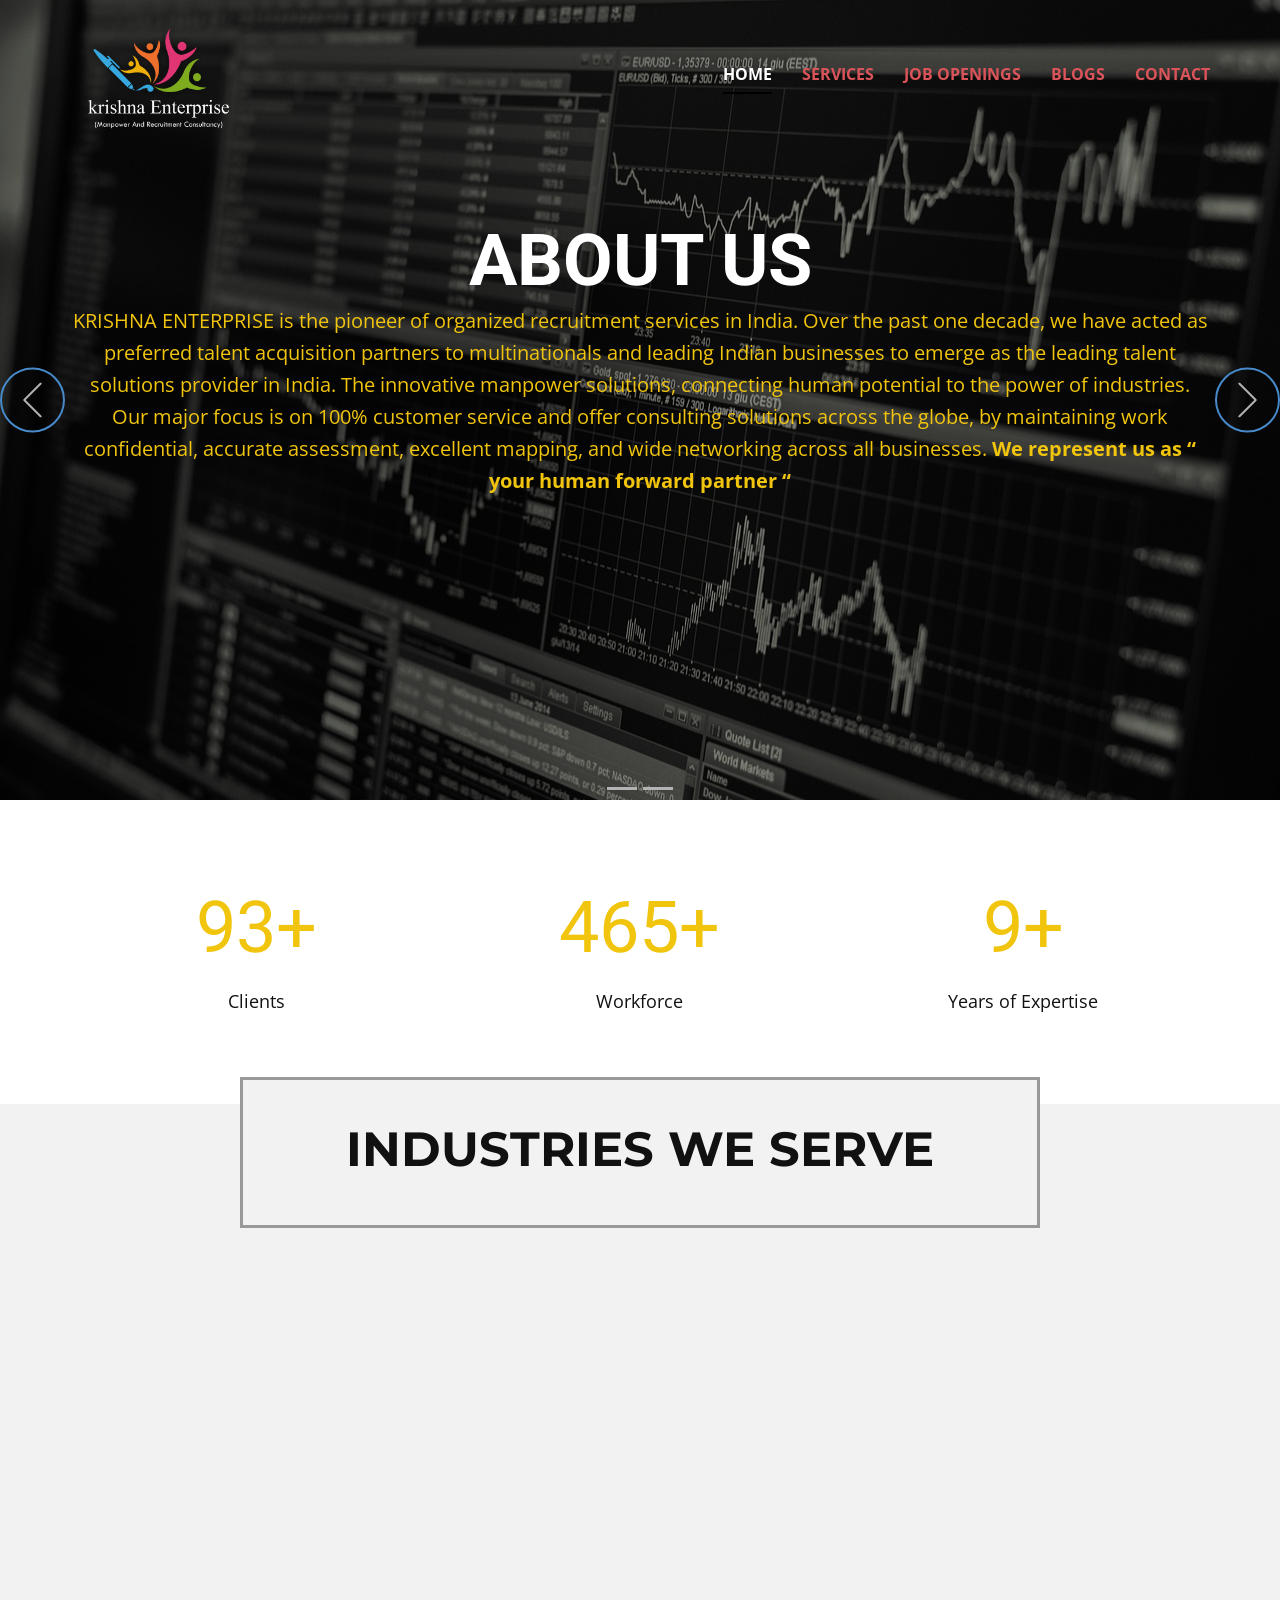
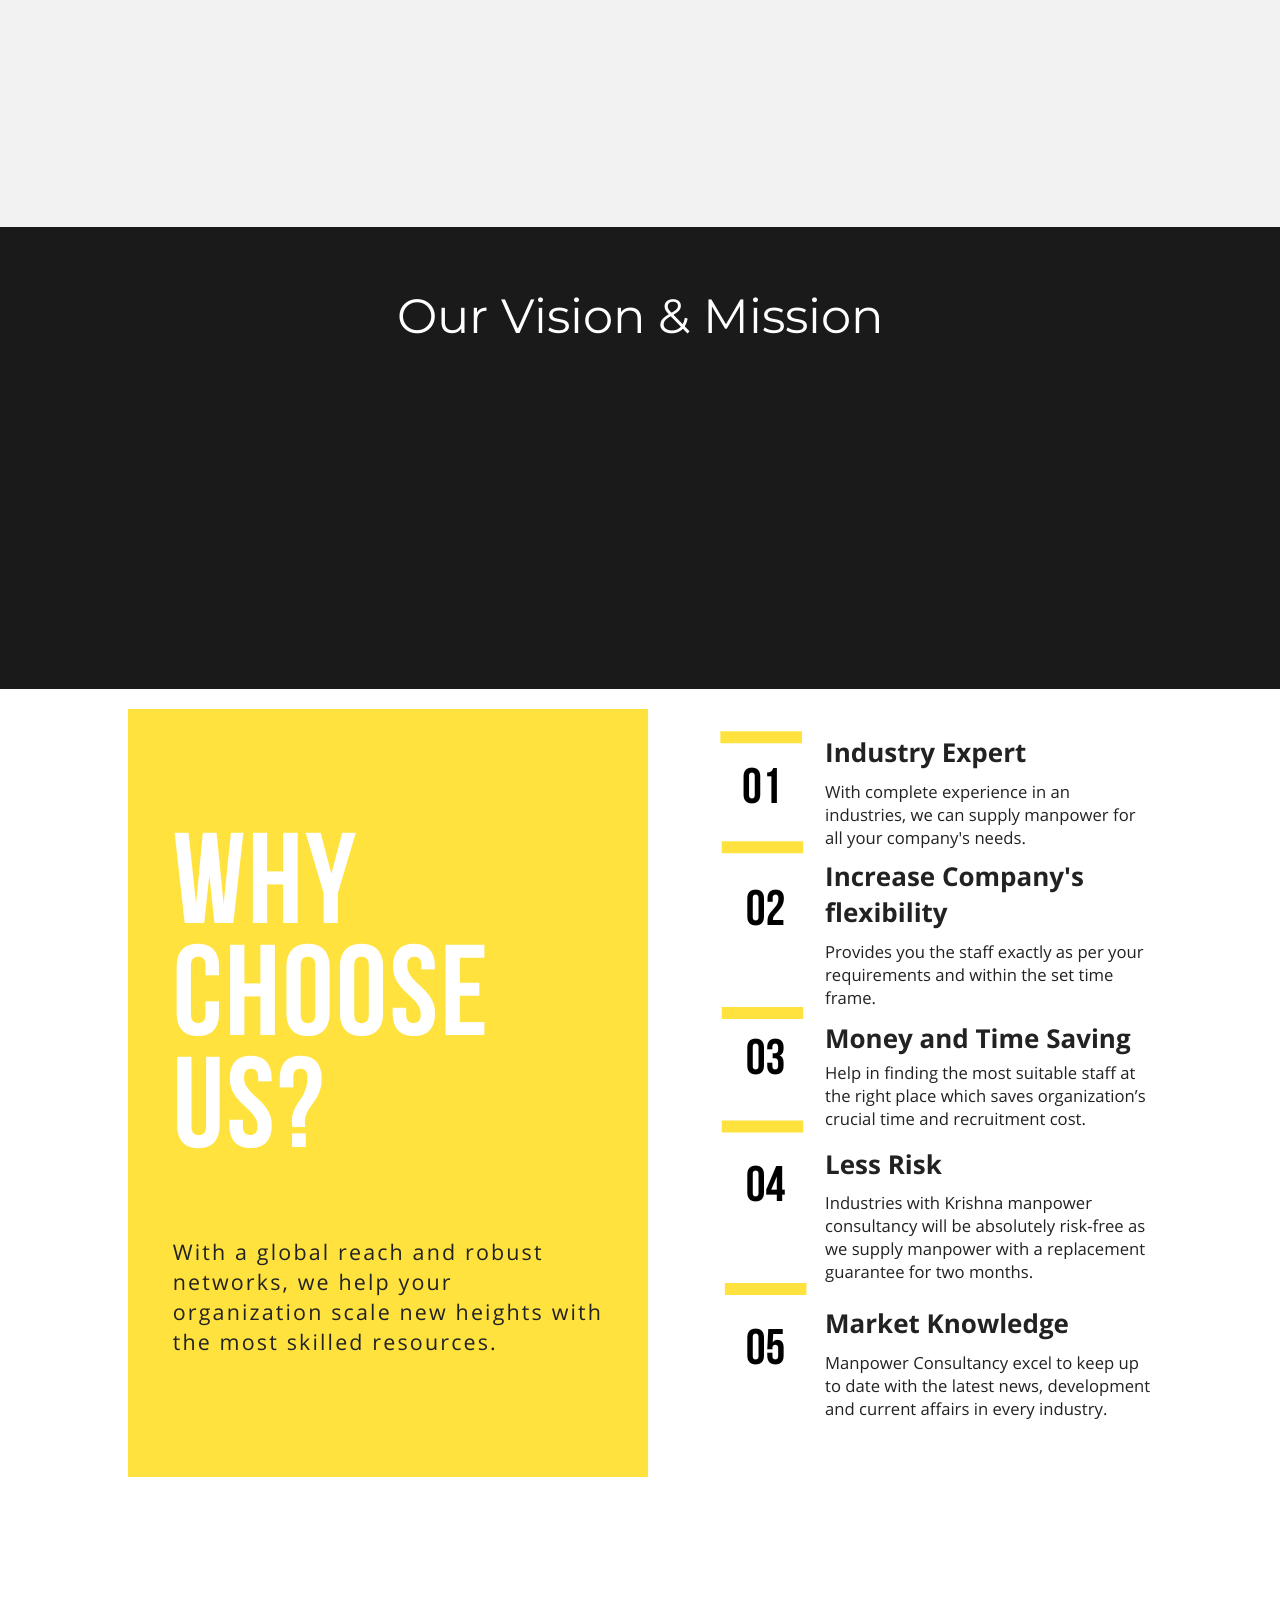
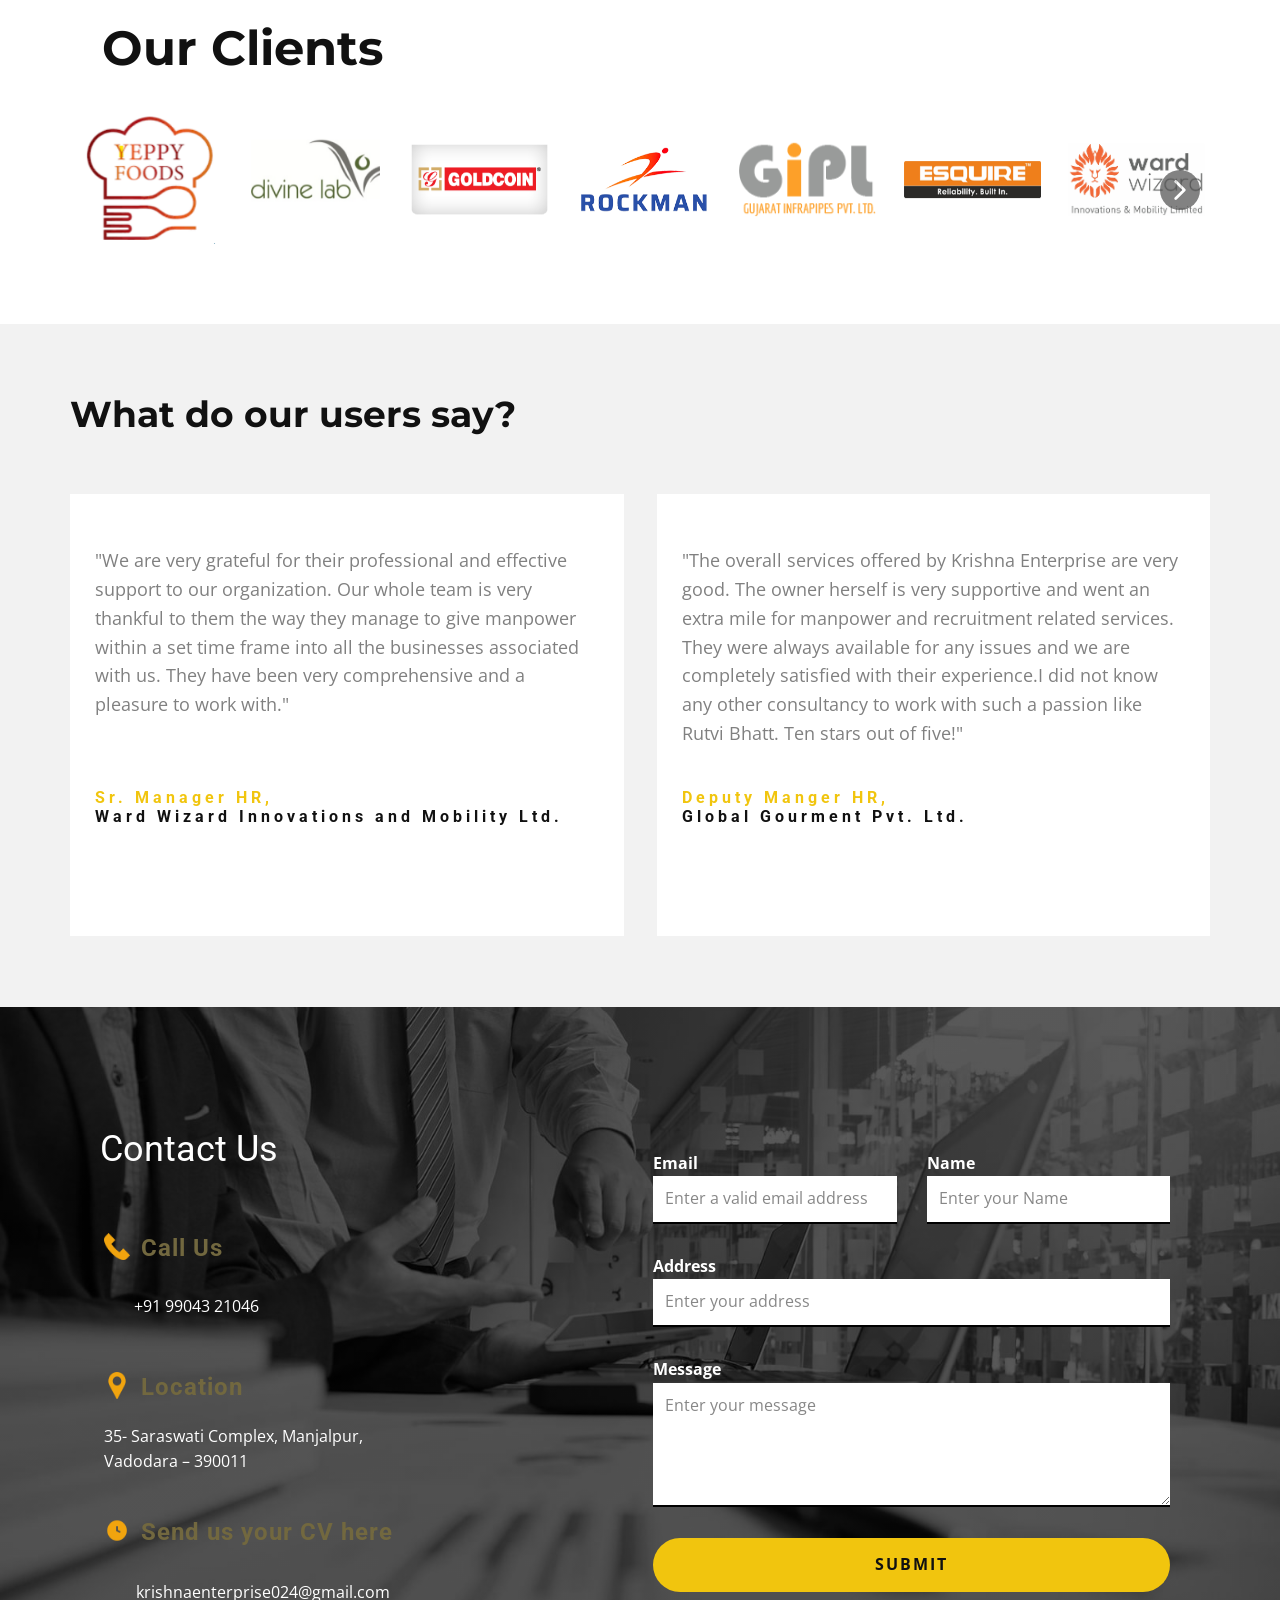
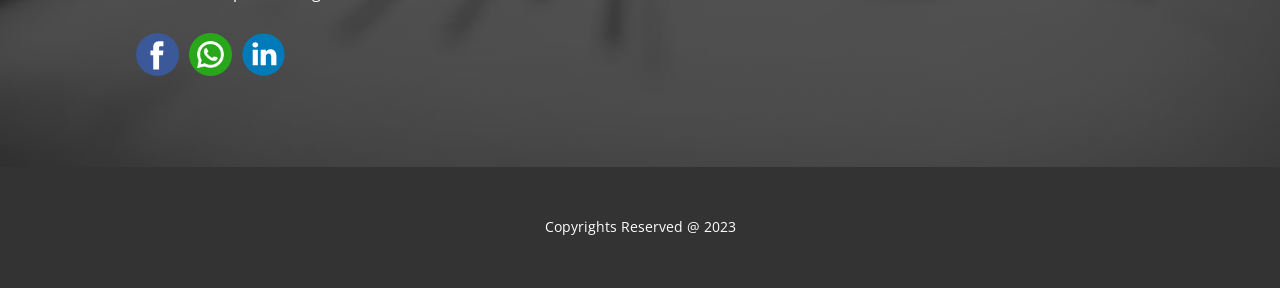
<file: index.html>
<!DOCTYPE html>
<html style="font-size: 16px;" lang="en"><head>
    <meta name="viewport" content="width=device-width, initial-scale=1.0">
    <meta charset="utf-8">
    <meta name="keywords" content="We power innovation because we are innovators, ​​Interior Design Studio with a human centred approach, based in Berlin., ​Still Have Some Questions Left?
Call us Tel: +1 888 525 32 32, ​Meet The Team, Pricing options for all budgets, ​What do our users say?, ​Here are some of our clients, How Do We Help Companies To Transform?, Contacts">
    <meta name="description" content="">
    <title>Krishna Enterprise</title>
    <link rel="stylesheet" href="nicepage.css" media="screen">
<link rel="stylesheet" href="Krishna-Enterprise.css" media="screen">
    <script class="u-script" type="text/javascript" src="jquery.js" defer=""></script>
    <script class="u-script" type="text/javascript" src="nicepage.js" defer=""></script>
    <meta name="generator" content="Nicepage 5.15.1, nicepage.com">
    <meta name="referrer" content="origin">
    
    <link id="u-theme-google-font" rel="stylesheet" href="https://fonts.googleapis.com/css?family=Roboto:100,100i,300,300i,400,400i,500,500i,700,700i,900,900i|Open+Sans:300,300i,400,400i,500,500i,600,600i,700,700i,800,800i">
    <link id="u-page-google-font" rel="stylesheet" href="https://fonts.googleapis.com/css?family=Montserrat:100,100i,200,200i,300,300i,400,400i,500,500i,600,600i,700,700i,800,800i,900,900i">
    
    
    
    
    
    
    
    
    
    
    
    
    <script type="application/ld+json">{
		"@context": "http://schema.org",
		"@type": "Organization",
		"name": "Krishna Enterprise"
}</script>
    <meta name="theme-color" content="#478ac9">
    <meta property="og:title" content="Krishna Enterprise">
    <meta property="og:description" content="">
    <meta property="og:type" content="website">
  <meta data-intl-tel-input-cdn-path="intlTelInput/"></head>
  <body data-home-page="Krishna-Enterprise.html" data-home-page-title="Krishna Enterprise" class="u-body u-overlap u-overlap-transparent u-xl-mode" data-lang="en"><header class="u-black u-clearfix u-header" id="sec-b491" data-animation-name="" data-animation-duration="0" data-animation-delay="0" data-animation-direction=""><div class="u-clearfix u-sheet u-sheet-1">
        <nav class="u-menu u-menu-one-level u-offcanvas u-menu-1">
          <div class="menu-collapse" style="font-size: 1rem; letter-spacing: 0px; font-weight: 700; text-transform: uppercase;">
            <a class="u-button-style u-custom-active-border-color u-custom-border u-custom-border-color u-custom-borders u-custom-hover-border-color u-custom-left-right-menu-spacing u-custom-padding-bottom u-custom-text-active-color u-custom-text-color u-custom-text-hover-color u-custom-top-bottom-menu-spacing u-nav-link u-text-active-palette-1-base u-text-hover-palette-2-base" href="#">
              <svg class="u-svg-link" viewBox="0 0 24 24"><use xmlns:xlink="http://www.w3.org/1999/xlink" xlink:href="#menu-hamburger"></use></svg>
              <svg class="u-svg-content" version="1.1" id="menu-hamburger" viewBox="0 0 16 16" x="0px" y="0px" xmlns:xlink="http://www.w3.org/1999/xlink" xmlns="http://www.w3.org/2000/svg"><g><rect y="1" width="16" height="2"></rect><rect y="7" width="16" height="2"></rect><rect y="13" width="16" height="2"></rect>
</g></svg>
            </a>
          </div>
          <div class="u-custom-menu u-nav-container">
            <ul class="u-nav u-spacing-30 u-unstyled u-nav-1"><li class="u-nav-item"><a class="u-border-2 u-border-active-black u-border-hover-grey-50 u-border-no-left u-border-no-right u-border-no-top u-button-style u-nav-link u-text-active-white u-text-hover-palette-4-dark-1 u-text-palette-2-base" href="Krishna-Enterprise.html" style="padding: 10px 0px;">Home</a>
</li><li class="u-nav-item"><a class="u-border-2 u-border-active-black u-border-hover-grey-50 u-border-no-left u-border-no-right u-border-no-top u-button-style u-nav-link u-text-active-white u-text-hover-palette-4-dark-1 u-text-palette-2-base" href="Services.html" target="_blank" style="padding: 10px 0px;">Services</a>
</li><li class="u-nav-item"><a class="u-border-2 u-border-active-black u-border-hover-grey-50 u-border-no-left u-border-no-right u-border-no-top u-button-style u-nav-link u-text-active-white u-text-hover-palette-4-dark-1 u-text-palette-2-base" href="Current-Openings.html" target="_blank" style="padding: 10px 0px;">Job Openings</a>
</li><li class="u-nav-item"><a class="u-border-2 u-border-active-black u-border-hover-grey-50 u-border-no-left u-border-no-right u-border-no-top u-button-style u-nav-link u-text-active-white u-text-hover-palette-4-dark-1 u-text-palette-2-base" href="Blogs.html" target="_blank" style="padding: 10px 0px;">Blogs</a>
</li><li class="u-nav-item"><a class="u-border-2 u-border-active-black u-border-hover-grey-50 u-border-no-left u-border-no-right u-border-no-top u-button-style u-nav-link u-text-active-white u-text-hover-palette-4-dark-1 u-text-palette-2-base" href="Krishna-Enterprise.html#carousel_1133" style="padding: 10px 0px;">Contact</a>
</li></ul>
          </div>
          <div class="u-custom-menu u-nav-container-collapse">
            <div class="u-black u-container-style u-inner-container-layout u-opacity u-opacity-95 u-sidenav">
              <div class="u-inner-container-layout u-sidenav-overflow">
                <div class="u-menu-close"></div>
                <ul class="u-align-center u-nav u-popupmenu-items u-unstyled u-nav-2"><li class="u-nav-item"><a class="u-button-style u-nav-link" href="Krishna-Enterprise.html">Home</a>
</li><li class="u-nav-item"><a class="u-button-style u-nav-link" href="Services.html" target="_blank">Services</a>
</li><li class="u-nav-item"><a class="u-button-style u-nav-link" href="Current-Openings.html" target="_blank">Job Openings</a>
</li><li class="u-nav-item"><a class="u-button-style u-nav-link" href="Blogs.html" target="_blank">Blogs</a>
</li><li class="u-nav-item"><a class="u-button-style u-nav-link" href="Krishna-Enterprise.html#carousel_1133">Contact</a>
</li></ul>
              </div>
            </div>
            <div class="u-black u-menu-overlay u-opacity u-opacity-70"></div>
          </div>
        </nav>
        <img class="u-image u-image-contain u-image-default u-image-1" src="images/KrishnaEnterpriseNewLogo.png" alt="" data-image-width="5780" data-image-height="4334">
      </div><style class="u-sticky-style" data-style-id="58d7">.u-sticky-fixed.u-sticky-58d7:before, .u-body.u-sticky-fixed .u-sticky-58d7:before {
borders: top right bottom left !important; border-color: #404040 !important; border-width: 2px !important
}</style></header>
    <section class="u-carousel u-carousel-duration-4500 u-slide u-block-fc46-1" id="carousel-df02" data-interval="1750" data-u-ride="carousel">
      <ol class="u-absolute-hcenter u-carousel-indicators u-block-fc46-2">
        <li data-u-target="#carousel-df02" class="u-active u-grey-30 u-shape-rectangle" data-u-slide-to="0" style="width: 30px; height: 3px;"></li>
        <li data-u-target="#carousel-df02" class="u-grey-30 u-shape-rectangle" data-u-slide-to="1" style="width: 30px; height: 3px;"></li>
      </ol>
      <div class="u-carousel-inner" role="listbox">
        <div class="skrollable u-active u-align-center u-carousel-item u-clearfix u-image u-parallax u-shading u-section-1-1" src="" data-image-width="3000" data-image-height="2002">
          <div class="u-clearfix u-sheet u-sheet-1">
            <h1 class="u-text u-text-default u-title u-text-1" data-animation-name="" data-animation-duration="0" data-animation-delay="0" data-animation-direction=""> KRISHNA ENTERPRISE</h1>
            <p class="u-large-text u-text u-text-palette-3-base u-text-variant u-text-2"> (RECRUITMENT AND MANPOWER SERVICES)</p>
            <a href="files/KrishnaEnterpriseUpdatedProfile_compressed.pdf" class="u-btn u-button-style u-file-link u-hover-feature u-palette-2-base u-btn-1" target="_blank">Read More</a>
          </div>
        </div>
        <div class="u-align-center u-carousel-item u-clearfix u-image u-shading undefined u-section-1-2" src="" data-image-width="1280" data-image-height="853">
          <div class="u-clearfix u-sheet u-sheet-1">
            <h1 class="u-text u-text-default u-title u-text-1">ABOUT US</h1>
            <p class="u-align-center u-large-text u-text u-text-default u-text-palette-3-base u-text-variant u-text-2"> KRISHNA ENTERPRISE is the pioneer of organized
recruitment services in India. Over the past one decade, we have acted as
preferred talent acquisition partners to multinationals and leading Indian
businesses to emerge as the leading talent solutions provider in India. The innovative manpower solutions, connecting human potential
to the power of industries. Our major focus is on 100% customer service and
offer consulting solutions across the globe, by maintaining work confidential,
accurate assessment, excellent mapping, and wide networking across all
businesses.<b> We represent us as “ your human forward partner “</b>
            </p>
          </div>
        </div>
      </div>
      <a class="u-absolute-vcenter u-border-2 u-border-palette-1-base u-carousel-control u-carousel-control-prev u-icon-circle u-text-grey-30 u-block-fc46-3" href="#carousel-df02" role="button" data-u-slide="prev">
        <span aria-hidden="true">
          <svg class="u-svg-link" viewBox="0 0 477.175 477.175"><path d="M145.188,238.575l215.5-215.5c5.3-5.3,5.3-13.8,0-19.1s-13.8-5.3-19.1,0l-225.1,225.1c-5.3,5.3-5.3,13.8,0,19.1l225.1,225
                    c2.6,2.6,6.1,4,9.5,4s6.9-1.3,9.5-4c5.3-5.3,5.3-13.8,0-19.1L145.188,238.575z"></path></svg>
        </span>
        <span class="sr-only">Previous</span>
      </a>
      <a class="u-absolute-vcenter u-border-2 u-border-palette-1-base u-carousel-control u-carousel-control-next u-icon-circle u-text-grey-30 u-block-fc46-4" href="#carousel-df02" role="button" data-u-slide="next">
        <span aria-hidden="true">
          <svg class="u-svg-link" viewBox="0 0 477.175 477.175"><path d="M360.731,229.075l-225.1-225.1c-5.3-5.3-13.8-5.3-19.1,0s-5.3,13.8,0,19.1l215.5,215.5l-215.5,215.5
                    c-5.3,5.3-5.3,13.8,0,19.1c2.6,2.6,6.1,4,9.5,4c3.4,0,6.9-1.3,9.5-4l225.1-225.1C365.931,242.875,365.931,234.275,360.731,229.075z"></path></svg>
        </span>
        <span class="sr-only">Next</span>
      </a>
      
    </section>
    <section class="u-clearfix u-white u-section-2" id="sec-b9b8">
      <div class="u-clearfix u-sheet u-sheet-1">
        <div class="u-expanded-width u-list u-list-1">
          <div class="u-repeater u-repeater-1">
            <div class="u-align-center u-container-style u-list-item u-repeater-item u-white">
              <div class="u-container-layout u-similar-container u-container-layout-1">
                <h1 class="u-text u-text-default u-text-palette-3-base u-title u-text-1" data-animation-name="counter" data-animation-event="scroll" data-animation-duration="3000">100+</h1>
                <p class="u-text u-text-2">Clients</p>
              </div>
            </div>
            <div class="u-align-center u-container-style u-list-item u-repeater-item u-white">
              <div class="u-container-layout u-similar-container u-container-layout-2">
                <h1 class="u-text u-text-default u-text-palette-3-base u-title u-text-3" data-animation-name="counter" data-animation-event="scroll" data-animation-duration="3000">500+</h1>
                <p class="u-text u-text-4">Workforce</p>
              </div>
            </div>
            <div class="u-align-center u-container-style u-list-item u-repeater-item u-white">
              <div class="u-container-layout u-similar-container u-container-layout-3">
                <h1 class="u-text u-text-default u-text-palette-3-base u-title u-text-5" data-animation-name="counter" data-animation-event="scroll" data-animation-duration="3000">10+</h1>
                <p class="u-text u-text-6">Years of Expertise</p>
              </div>
            </div>
          </div>
        </div>
      </div>
    </section>
    <section class="u-clearfix u-grey-5 u-section-3" id="sec-c1f1">
      <div class="u-clearfix u-sheet u-sheet-1">
        <div class="u-border-3 u-border-grey-40 u-container-style u-grey-5 u-group u-group-1">
          <div class="u-container-layout u-container-layout-1">
            <h1 class="u-align-center u-custom-font u-font-montserrat u-text u-text-default u-text-1">INDUSTRIES WE SERVE</h1>
          </div>
        </div>
      </div>
    </section>
    <section class="u-clearfix u-grey-5 u-section-4" id="carousel_c125">
      <div class="u-clearfix u-sheet u-sheet-1">
        <div class="u-clearfix u-expanded-width u-layout-wrap u-layout-wrap-1">
          <div class="u-layout">
            <div class="u-layout-col">
              <div class="u-size-30">
                <div class="u-layout-row">
                  <div class="u-align-center u-container-style u-grey-5 u-layout-cell u-size-20 u-layout-cell-1" data-animation-name="customAnimationIn" data-animation-duration="1000" data-animation-direction="">
                    <div class="u-container-layout u-container-layout-1"><span class="u-file-icon u-icon u-icon-1"><img src="images/5344480.png" alt=""></span>
                      <h4 class="u-custom-font u-font-montserrat u-text u-text-default u-text-1">Hospitality &amp; Food Industry</h4>
                    </div>
                  </div>
                  <div class="u-align-center u-container-style u-grey-5 u-layout-cell u-size-20 u-layout-cell-2" data-animation-name="customAnimationIn" data-animation-duration="1000" data-animation-delay="250">
                    <div class="u-container-layout u-container-layout-2"><span class="u-file-icon u-icon u-icon-2"><img src="images/1157001.png" alt=""></span>
                      <h4 class="u-custom-font u-font-montserrat u-text u-text-default u-text-2">Chemical</h4>
                    </div>
                  </div>
                  <div class="u-align-center u-container-style u-grey-5 u-layout-cell u-size-20 u-layout-cell-3" data-animation-name="customAnimationIn" data-animation-duration="1000" data-animation-direction="" data-animation-delay="500">
                    <div class="u-container-layout u-container-layout-3"><span class="u-file-icon u-icon u-icon-3" data-animation-name="" data-animation-duration="0" data-animation-delay="0" data-animation-direction=""><img src="images/10345009.png" alt=""></span>
                      <h4 class="u-custom-font u-font-montserrat u-text u-text-default u-text-3" data-animation-name="" data-animation-duration="0" data-animation-delay="0" data-animation-direction=""> Engineering &amp; Manufacturing</h4>
                    </div>
                  </div>
                </div>
              </div>
              <div class="u-size-30">
                <div class="u-layout-row">
                  <div class="u-align-center u-container-style u-grey-5 u-layout-cell u-size-20 u-layout-cell-4" data-animation-name="customAnimationIn" data-animation-duration="1000" data-animation-delay="750">
                    <div class="u-container-layout u-container-layout-4"><span class="u-file-icon u-icon u-icon-4" data-animation-name="" data-animation-duration="0" data-animation-delay="0" data-animation-direction=""><img src="images/647186.png" alt=""></span>
                      <h4 class="u-custom-font u-font-montserrat u-text u-text-default u-text-4" data-animation-name="" data-animation-duration="0" data-animation-delay="0" data-animation-direction="">Pharmaceuticals</h4>
                    </div>
                  </div>
                  <div class="u-align-center u-container-style u-grey-5 u-layout-cell u-size-20 u-layout-cell-5" data-animation-name="customAnimationIn" data-animation-duration="1000" data-animation-delay="1000">
                    <div class="u-container-layout u-container-layout-5"><span class="u-file-icon u-icon u-icon-5" data-animation-name="" data-animation-duration="0" data-animation-delay="0" data-animation-direction=""><img src="images/5341375.png" alt=""></span>
                      <h4 class="u-custom-font u-font-montserrat u-text u-text-default u-text-5" data-animation-name="" data-animation-duration="0" data-animation-delay="0" data-animation-direction="">Agriculture and Textiles</h4>
                    </div>
                  </div>
                  <div class="u-align-center u-container-style u-grey-5 u-layout-cell u-size-20 u-layout-cell-6" data-animation-name="customAnimationIn" data-animation-duration="1000" data-animation-delay="1250">
                    <div class="u-container-layout u-container-layout-6"><span class="u-file-icon u-icon u-icon-6" data-animation-name="" data-animation-duration="0" data-animation-delay="0" data-animation-direction=""><img src="images/3574948.png" alt=""></span>
                      <h4 class="u-custom-font u-font-montserrat u-text u-text-default u-text-6" data-animation-name="" data-animation-duration="0" data-animation-delay="0" data-animation-direction=""> Automotive/
Ancillaries</h4>
                    </div>
                  </div>
                </div>
              </div>
            </div>
          </div>
        </div>
      </div>
    </section>
    <section class="u-align-left u-clearfix u-grey-90 u-section-5" id="carousel_632f">
      <div class="u-clearfix u-sheet u-sheet-1">
        <h1 class="u-align-center u-custom-font u-font-montserrat u-text u-text-1"> Our Vision &amp; Mission</h1>
        <p class="u-align-center u-large-text u-spacing-12 u-text u-text-palette-3-base u-text-variant u-text-2" data-animation-name="customAnimationIn" data-animation-duration="2000" data-animation-direction=""><!--[if !supportLists]-->Our vision is to work
as the industry leader who is breaking down all the barriers to help people
connect with meaningful work and the companies to prepare for what’s next.<br>
          <br>Our mission is to provide customized HR solutions to businesses and job seekers, creating sustainable employment opportunities and fostering long-term relationships. We strive to meet the diverse needs of our clients by understanding their unique requirements and delivering exceptional service. Our commitment to excellence, integrity, and transparency is at the core of everything we do.<br>
        </p>
      </div>
    </section>
    <section class="skrollable u-clearfix u-image u-parallax u-section-6" id="sec-a824" data-image-width="2400" data-image-height="700">
      <div class="u-clearfix u-sheet u-sheet-1">
        <img class="u-image u-image-default u-image-1" src="images/BlackandYellowSixStepProcessConceptGraph1.png" alt="" data-image-width="1024" data-image-height="768">
      </div>
    </section>
    <section class="u-align-left u-clearfix u-hidden-xs u-white u-section-7" id="carousel_119b">
      <div class="u-clearfix u-sheet u-sheet-1">
        <h2 class="u-custom-font u-font-montserrat u-text u-text-default u-text-1"> Our Clients</h2>
        <div class="u-expanded-width u-layout-horizontal u-list u-list-1">
          <div class="u-repeater u-repeater-1">
            <div class="u-align-center u-container-style u-hover-feature u-list-item u-repeater-item u-shape-rectangle u-list-item-1" data-animation-out="0">
              <div class="u-container-layout u-similar-container u-container-layout-1">
                <img class="infinite u-image u-image-contain u-image-default u-image-1" data-image-width="161" data-image-height="162" data-animation-name="customAnimationIn" data-animation-duration="6250" data-animation-delay="0" data-animation-direction="" src="images/yeppy.png" data-animation-out="0">
              </div>
            </div>
            <div class="u-align-center u-container-style u-hover-feature u-list-item u-repeater-item u-shape-rectangle u-list-item-2" data-animation-out="0">
              <div class="u-container-layout u-similar-container u-container-layout-2">
                <img class="infinite u-image u-image-contain u-image-default u-image-2" data-image-width="167" data-image-height="100" data-animation-name="customAnimationIn" data-animation-duration="6250" data-animation-delay="0" data-animation-direction="" src="images/divinelab.png" data-animation-out="0">
              </div>
            </div>
            <div class="u-align-center u-container-style u-hover-feature u-list-item u-repeater-item u-shape-rectangle u-list-item-3" data-animation-out="0">
              <div class="u-container-layout u-similar-container u-container-layout-3">
                <img class="infinite u-image u-image-contain u-image-default u-image-3" data-image-width="217" data-image-height="112" data-animation-name="customAnimationIn" data-animation-duration="6250" data-animation-delay="0" data-animation-direction="" src="images/logo.png" data-animation-out="0">
              </div>
            </div>
            <div class="u-align-center u-container-style u-hover-feature u-list-item u-repeater-item u-shape-rectangle u-list-item-4" data-animation-out="0">
              <div class="u-container-layout u-similar-container u-container-layout-4">
                <img class="infinite u-image u-image-contain u-image-default u-image-4" data-image-width="250" data-image-height="125" data-animation-name="customAnimationIn" data-animation-duration="6250" data-animation-delay="0" data-animation-direction="" src="images/logo1.png" data-animation-out="0">
              </div>
            </div>
            <div class="u-align-center u-container-style u-hover-feature u-list-item u-repeater-item u-shape-rectangle u-list-item-5" data-animation-out="0">
              <div class="u-container-layout u-similar-container u-container-layout-5">
                <img class="infinite u-image u-image-contain u-image-default u-image-5" data-image-width="150" data-image-height="79" data-animation-name="customAnimationIn" data-animation-duration="6250" data-animation-delay="0" data-animation-direction="" src="images/logo2.png" data-animation-out="0">
              </div>
            </div>
            <div class="u-align-center u-container-style u-hover-feature u-list-item u-repeater-item u-shape-rectangle u-list-item-6" data-animation-out="0">
              <div class="u-container-layout u-similar-container u-container-layout-6">
                <img class="infinite u-image u-image-contain u-image-default u-image-6" data-image-width="200" data-image-height="53" data-animation-name="customAnimationIn" data-animation-duration="6250" data-animation-delay="0" data-animation-direction="" src="images/logo-copy.png" data-animation-out="0">
              </div>
            </div>
            <div class="u-align-center u-container-style u-hover-feature u-list-item u-repeater-item u-shape-rectangle u-list-item-7" data-animation-out="0">
              <div class="u-container-layout u-similar-container u-container-layout-7">
                <img class="infinite u-image u-image-contain u-image-default u-image-7" data-image-width="600" data-image-height="321" data-animation-name="customAnimationIn" data-animation-duration="6250" data-animation-delay="0" data-animation-direction="" src="images/logo3.png" data-animation-out="0">
              </div>
            </div>
            <div class="u-align-center u-container-style u-hover-feature u-list-item u-repeater-item u-shape-rectangle u-list-item-8" data-animation-out="0">
              <div class="u-container-layout u-similar-container u-container-layout-8">
                <img class="infinite u-image u-image-contain u-image-default u-image-8" data-image-width="155" data-image-height="80" data-animation-name="customAnimationIn" data-animation-duration="6250" data-animation-delay="0" data-animation-direction="" src="images/logo4.png" data-animation-out="0">
              </div>
            </div>
            <div class="u-align-center u-container-style u-hover-feature u-list-item u-repeater-item u-shape-rectangle u-list-item-9" data-animation-out="0">
              <div class="u-container-layout u-similar-container u-container-layout-9">
                <img class="infinite u-image u-image-contain u-image-default u-image-9" data-image-width="177" data-image-height="87" data-animation-name="customAnimationIn" data-animation-duration="6250" data-animation-delay="0" data-animation-direction="" src="images/Quikshelf.png" data-animation-out="0">
              </div>
            </div>
            <div class="u-align-center u-container-style u-hover-feature u-list-item u-repeater-item u-shape-rectangle u-list-item-10" data-animation-out="0">
              <div class="u-container-layout u-similar-container u-container-layout-10">
                <img class="infinite u-image u-image-contain u-image-default u-image-10" data-image-width="150" data-image-height="150" data-animation-name="customAnimationIn" data-animation-duration="6250" data-animation-delay="0" data-animation-direction="" src="images/suntara-cosmetics-squareLogo-1630589751850.png" data-animation-out="0">
              </div>
            </div>
            <div class="u-align-center u-container-style u-hover-feature u-list-item u-repeater-item u-shape-rectangle u-list-item-11" data-animation-out="0">
              <div class="u-container-layout u-similar-container u-container-layout-11">
                <img class="infinite u-image u-image-contain u-image-default u-image-11" data-image-width="190" data-image-height="150" data-animation-name="customAnimationIn" data-animation-duration="6250" data-animation-delay="0" data-animation-direction="" src="images/js.png" data-animation-out="0">
              </div>
            </div>
            <div class="u-align-center u-container-style u-hover-feature u-list-item u-repeater-item u-shape-rectangle u-list-item-12" data-animation-out="0">
              <div class="u-container-layout u-similar-container u-container-layout-12">
                <img class="infinite u-image u-image-contain u-image-default u-image-12" data-image-width="146" data-image-height="150" data-animation-name="customAnimationIn" data-animation-duration="6250" data-animation-delay="0" data-animation-direction="" src="images/thermax.png" data-animation-out="0">
              </div>
            </div>
          </div>
          <a class="u-absolute-vcenter u-gallery-nav u-gallery-nav-prev u-grey-70 u-icon-circle u-opacity u-opacity-70 u-spacing-10 u-text-white u-gallery-nav-1" href="#" role="button">
            <span aria-hidden="true">
              <svg viewBox="0 0 451.847 451.847"><path d="M97.141,225.92c0-8.095,3.091-16.192,9.259-22.366L300.689,9.27c12.359-12.359,32.397-12.359,44.751,0
c12.354,12.354,12.354,32.388,0,44.748L173.525,225.92l171.903,171.909c12.354,12.354,12.354,32.391,0,44.744
c-12.354,12.365-32.386,12.365-44.745,0l-194.29-194.281C100.226,242.115,97.141,234.018,97.141,225.92z"></path></svg>
            </span>
            <span class="sr-only">
              <svg viewBox="0 0 451.847 451.847"><path d="M97.141,225.92c0-8.095,3.091-16.192,9.259-22.366L300.689,9.27c12.359-12.359,32.397-12.359,44.751,0
c12.354,12.354,12.354,32.388,0,44.748L173.525,225.92l171.903,171.909c12.354,12.354,12.354,32.391,0,44.744
c-12.354,12.365-32.386,12.365-44.745,0l-194.29-194.281C100.226,242.115,97.141,234.018,97.141,225.92z"></path></svg>
            </span>
          </a>
          <a class="u-absolute-vcenter u-gallery-nav u-gallery-nav-next u-grey-70 u-icon-circle u-opacity u-opacity-70 u-spacing-10 u-text-white u-gallery-nav-2" href="#" role="button">
            <span aria-hidden="true">
              <svg viewBox="0 0 451.846 451.847"><path d="M345.441,248.292L151.154,442.573c-12.359,12.365-32.397,12.365-44.75,0c-12.354-12.354-12.354-32.391,0-44.744
L278.318,225.92L106.409,54.017c-12.354-12.359-12.354-32.394,0-44.748c12.354-12.359,32.391-12.359,44.75,0l194.287,194.284
c6.177,6.18,9.262,14.271,9.262,22.366C354.708,234.018,351.617,242.115,345.441,248.292z"></path></svg>
            </span>
            <span class="sr-only">
              <svg viewBox="0 0 451.846 451.847"><path d="M345.441,248.292L151.154,442.573c-12.359,12.365-32.397,12.365-44.75,0c-12.354-12.354-12.354-32.391,0-44.744
L278.318,225.92L106.409,54.017c-12.354-12.359-12.354-32.394,0-44.748c12.354-12.359,32.391-12.359,44.75,0l194.287,194.284
c6.177,6.18,9.262,14.271,9.262,22.366C354.708,234.018,351.617,242.115,345.441,248.292z"></path></svg>
            </span>
          </a>
        </div>
      </div>
      
      
      
      
      
      
      
      
      
      
      
      
      
      
      
      
      
      
      
      
      
      
      
    </section>
    <section class="u-align-left u-clearfix u-hidden-lg u-hidden-md u-hidden-sm u-hidden-xl u-white u-section-8" id="carousel_04ce">
      <div class="u-clearfix u-sheet u-sheet-1">
        <h2 class="u-custom-font u-font-montserrat u-text u-text-default u-text-1"> Our Clients</h2>
        <div class="u-expanded-width u-layout-horizontal u-list u-list-1">
          <div class="u-repeater u-repeater-1">
            <div class="u-align-center u-container-style u-hover-feature u-list-item u-repeater-item u-shape-rectangle u-list-item-1" data-animation-out="0" data-animation-name="" data-animation-duration="0" data-animation-direction="">
              <div class="u-container-layout u-similar-container u-valign-middle-xs u-container-layout-1">
                <img class="infinite u-image u-image-contain u-image-default u-image-1" data-image-width="161" data-image-height="162" src="images/yeppy.png" data-animation-out="0">
              </div>
            </div>
            <div class="u-align-center u-container-style u-hover-feature u-list-item u-repeater-item u-shape-rectangle u-list-item-2" data-animation-out="0" data-animation-name="" data-animation-duration="0" data-animation-direction="">
              <div class="u-container-layout u-similar-container u-valign-middle-xs u-container-layout-2">
                <img class="infinite u-image u-image-contain u-image-default u-image-2" data-image-width="167" data-image-height="100" src="images/divinelab.png" data-animation-out="0">
              </div>
            </div>
            <div class="u-align-center u-container-style u-hover-feature u-list-item u-repeater-item u-shape-rectangle u-list-item-3" data-animation-out="0" data-animation-name="" data-animation-duration="0" data-animation-direction="">
              <div class="u-container-layout u-similar-container u-valign-middle-xs u-container-layout-3">
                <img class="infinite u-image u-image-contain u-image-default u-image-3" data-image-width="217" data-image-height="112" src="images/logo.png" data-animation-out="0">
              </div>
            </div>
            <div class="u-align-center u-container-style u-hover-feature u-list-item u-repeater-item u-shape-rectangle u-list-item-4" data-animation-out="0" data-animation-name="" data-animation-duration="0" data-animation-direction="">
              <div class="u-container-layout u-similar-container u-valign-middle-xs u-container-layout-4">
                <img class="infinite u-image u-image-contain u-image-default u-image-4" data-image-width="250" data-image-height="125" src="images/logo1.png" data-animation-out="0">
              </div>
            </div>
            <div class="u-align-center u-container-style u-hover-feature u-list-item u-repeater-item u-shape-rectangle u-list-item-5" data-animation-out="0" data-animation-name="" data-animation-duration="0" data-animation-direction="">
              <div class="u-container-layout u-similar-container u-valign-middle-xs u-container-layout-5">
                <img class="infinite u-image u-image-contain u-image-default u-image-5" data-image-width="150" data-image-height="79" src="images/logo2.png" data-animation-out="0">
              </div>
            </div>
            <div class="u-align-center u-container-style u-hover-feature u-list-item u-repeater-item u-shape-rectangle u-list-item-6" data-animation-out="0" data-animation-name="" data-animation-duration="0" data-animation-direction="">
              <div class="u-container-layout u-similar-container u-valign-middle-xs u-container-layout-6">
                <img class="infinite u-image u-image-contain u-image-default u-image-6" data-image-width="200" data-image-height="53" src="images/logo-copy.png" data-animation-out="0">
              </div>
            </div>
            <div class="u-align-center u-container-style u-hover-feature u-list-item u-repeater-item u-shape-rectangle u-list-item-7" data-animation-out="0" data-animation-name="" data-animation-duration="0" data-animation-direction="">
              <div class="u-container-layout u-similar-container u-valign-middle-xs u-container-layout-7">
                <img class="infinite u-image u-image-contain u-image-default u-image-7" data-image-width="600" data-image-height="321" src="images/logo3.png" data-animation-out="0">
              </div>
            </div>
            <div class="u-align-center u-container-style u-hover-feature u-list-item u-repeater-item u-shape-rectangle u-list-item-8" data-animation-out="0" data-animation-name="" data-animation-duration="0" data-animation-direction="">
              <div class="u-container-layout u-similar-container u-valign-middle-xs u-container-layout-8">
                <img class="infinite u-image u-image-contain u-image-default u-image-8" data-image-width="155" data-image-height="80" src="images/logo4.png" data-animation-out="0">
              </div>
            </div>
            <div class="u-align-center u-container-style u-hover-feature u-list-item u-repeater-item u-shape-rectangle u-list-item-9" data-animation-out="0" data-animation-name="" data-animation-duration="0" data-animation-direction="">
              <div class="u-container-layout u-similar-container u-valign-middle-xs u-container-layout-9">
                <img class="infinite u-image u-image-contain u-image-default u-image-9" data-image-width="177" data-image-height="87" src="images/Quikshelf.png" data-animation-out="0">
              </div>
            </div>
            <div class="u-align-center u-container-style u-hover-feature u-list-item u-repeater-item u-shape-rectangle u-list-item-10" data-animation-out="0" data-animation-name="" data-animation-duration="0" data-animation-direction="">
              <div class="u-container-layout u-similar-container u-valign-middle-xs u-container-layout-10">
                <img class="infinite u-image u-image-contain u-image-default u-image-10" data-image-width="150" data-image-height="150" src="images/suntara-cosmetics-squareLogo-1630589751850.png" data-animation-out="0">
              </div>
            </div>
            <div class="u-align-center u-container-style u-hover-feature u-list-item u-repeater-item u-shape-rectangle u-list-item-11" data-animation-out="0" data-animation-name="" data-animation-duration="0" data-animation-direction="">
              <div class="u-container-layout u-similar-container u-valign-middle-xs u-container-layout-11">
                <img class="infinite u-image u-image-contain u-image-default u-image-11" data-image-width="190" data-image-height="150" src="images/js.png" data-animation-out="0">
              </div>
            </div>
            <div class="u-align-center u-container-style u-hover-feature u-list-item u-repeater-item u-shape-rectangle u-list-item-12" data-animation-out="0" data-animation-name="" data-animation-duration="0" data-animation-direction="">
              <div class="u-container-layout u-similar-container u-valign-middle-xs u-container-layout-12">
                <img class="infinite u-image u-image-contain u-image-default u-image-12" data-image-width="146" data-image-height="150" src="images/thermax.png" data-animation-out="0">
              </div>
            </div>
          </div>
          <a class="u-absolute-vcenter u-gallery-nav u-gallery-nav-prev u-grey-70 u-icon-circle u-opacity u-opacity-70 u-spacing-10 u-text-white u-gallery-nav-1" href="#" role="button">
            <span aria-hidden="true">
              <svg viewBox="0 0 451.847 451.847"><path d="M97.141,225.92c0-8.095,3.091-16.192,9.259-22.366L300.689,9.27c12.359-12.359,32.397-12.359,44.751,0
c12.354,12.354,12.354,32.388,0,44.748L173.525,225.92l171.903,171.909c12.354,12.354,12.354,32.391,0,44.744
c-12.354,12.365-32.386,12.365-44.745,0l-194.29-194.281C100.226,242.115,97.141,234.018,97.141,225.92z"></path></svg>
            </span>
            <span class="sr-only">
              <svg viewBox="0 0 451.847 451.847"><path d="M97.141,225.92c0-8.095,3.091-16.192,9.259-22.366L300.689,9.27c12.359-12.359,32.397-12.359,44.751,0
c12.354,12.354,12.354,32.388,0,44.748L173.525,225.92l171.903,171.909c12.354,12.354,12.354,32.391,0,44.744
c-12.354,12.365-32.386,12.365-44.745,0l-194.29-194.281C100.226,242.115,97.141,234.018,97.141,225.92z"></path></svg>
            </span>
          </a>
          <a class="u-absolute-vcenter u-gallery-nav u-gallery-nav-next u-grey-70 u-icon-circle u-opacity u-opacity-70 u-spacing-10 u-text-white u-gallery-nav-2" href="#" role="button">
            <span aria-hidden="true">
              <svg viewBox="0 0 451.846 451.847"><path d="M345.441,248.292L151.154,442.573c-12.359,12.365-32.397,12.365-44.75,0c-12.354-12.354-12.354-32.391,0-44.744
L278.318,225.92L106.409,54.017c-12.354-12.359-12.354-32.394,0-44.748c12.354-12.359,32.391-12.359,44.75,0l194.287,194.284
c6.177,6.18,9.262,14.271,9.262,22.366C354.708,234.018,351.617,242.115,345.441,248.292z"></path></svg>
            </span>
            <span class="sr-only">
              <svg viewBox="0 0 451.846 451.847"><path d="M345.441,248.292L151.154,442.573c-12.359,12.365-32.397,12.365-44.75,0c-12.354-12.354-12.354-32.391,0-44.744
L278.318,225.92L106.409,54.017c-12.354-12.359-12.354-32.394,0-44.748c12.354-12.359,32.391-12.359,44.75,0l194.287,194.284
c6.177,6.18,9.262,14.271,9.262,22.366C354.708,234.018,351.617,242.115,345.441,248.292z"></path></svg>
            </span>
          </a>
        </div>
      </div>
      
      
      
      
      
      
      
      
      
      
      
      
      
      
      
      
      
      
      
      
      
      
      
    </section>
    <section class="u-align-left u-clearfix u-container-align-left u-grey-5 u-section-9" id="carousel_3cc9">
      <div class="u-clearfix u-sheet u-valign-middle u-sheet-1">
        <h1 class="u-align-left u-custom-font u-font-montserrat u-text u-text-default u-text-1"> What do our users say?<br>
        </h1>
        <div class="u-expanded-width u-list u-list-1">
          <div class="u-repeater u-repeater-1">
            <div class="u-align-left u-container-style u-custom-item u-list-item u-repeater-item u-shape-rectangle u-white u-list-item-1">
              <div class="u-container-layout u-similar-container u-container-layout-1">
                <p class="u-text u-text-grey-50 u-text-2">"We are very grateful for their professional and effective support to our organization. Our whole team is very thankful to them the way they manage to give manpower within a set time frame into all the businesses associated with us. They have been very comprehensive and a pleasure to work with."<br>
                  <br>
                </p>
                <h5 class="u-custom-item u-text u-text-body-color u-text-3">
                  <span class="u-text-palette-3-base">Sr. Manager HR,</span>
                  <br>Ward Wizard Innovations and Mobility Ltd.
                </h5>
              </div>
            </div>
            <div class="u-align-left u-container-style u-custom-item u-list-item u-repeater-item u-shape-rectangle u-white">
              <div class="u-container-layout u-similar-container u-container-layout-2">
                <p class="u-text u-text-grey-50 u-text-4"> "The overall services offered by Krishna Enterprise are very good. The owner herself is very supportive and went an extra mile for manpower and recruitment related services. They were always available for any issues and we are completely satisfied with their experience.I did not know any other consultancy to work with such a passion like Rutvi Bhatt. Ten stars out of five!"</p>
                <h5 class="u-custom-item u-text u-text-body-color u-text-5">
                  <font color="#f1c50e">Deputy Manger HR,</font>
                  <br>Global Gourment Pvt. Ltd.
                </h5>
              </div>
            </div>
          </div>
        </div>
      </div>
    </section>
    <section class="u-clearfix u-image u-shading u-section-10" id="carousel_1133" data-image-width="1620" data-image-height="1080">
      <div class="u-clearfix u-sheet u-valign-middle u-sheet-1">
        <div class="u-clearfix u-expanded-width u-gutter-0 u-layout-wrap u-layout-wrap-1">
          <div class="u-layout">
            <div class="u-layout-row">
              <div class="u-align-left u-container-style u-layout-cell u-left-cell u-size-27-xl u-size-29-lg u-size-29-md u-size-29-sm u-size-29-xs u-layout-cell-1">
                <div class="u-container-layout u-container-layout-1">
                  <h2 class="u-text u-text-1">Contact Us</h2>
                  <div class="u-list u-list-1">
                    <div class="u-repeater u-repeater-1">
                      <div class="u-container-style u-list-item u-repeater-item u-shape-rectangle">
                        <div class="u-container-layout u-similar-container u-container-layout-2">
                          <h5 class="u-text u-text-2"><span class="u-file-icon u-icon u-text-palette-3-base u-icon-1"><img src="images/1082334-3da3ecc0.png" alt=""></span>&nbsp;Call Us
                          </h5>
                          <p class="u-text u-text-white u-text-3">
                            <a class="u-active-none u-border-none u-btn u-button-style u-hover-palette-2-base u-none u-text-white u-btn-1" href="tel:+91 99043 21046">+91 99043 21046</a>
                          </p>
                        </div>
                      </div>
                      <div class="u-container-style u-list-item u-repeater-item u-shape-rectangle">
                        <div class="u-container-layout u-similar-container u-container-layout-3">
                          <h5 class="u-text u-text-4"><span class="u-file-icon u-icon u-text-palette-3-base u-icon-2"><img src="images/205d33fb-71c4-40dc-a07f-7a1273e85973-a71d61bb.png" alt=""></span>&nbsp;Location
                          </h5>
                          <p class="u-text u-text-white u-text-5"> 35- Saraswati Complex, Manjalpur,&nbsp;<br>Vadodara – 390011&nbsp;
                          </p>
                        </div>
                      </div>
                      <div class="u-container-style u-list-item u-repeater-item u-shape-rectangle">
                        <div class="u-container-layout u-similar-container u-container-layout-4">
                          <h5 class="u-text u-text-6"><span class="u-file-icon u-icon u-text-palette-3-base u-icon-3"><img src="images/2791568-72648669.png" alt=""></span>&nbsp;Send us your CV here
                          </h5>
                          <p class="u-text u-text-white u-text-7">
                            <a class="u-active-none u-border-2 u-border-hover-palette-2-base u-btn u-button-style u-hover-palette-2-base u-none u-text-hover-white u-text-white u-btn-2" href="mailto:krishnaenterprise024@gmail.com?subject=Attaching%20my%20CV">krishnaenterprise024@gmail.com</a>
                          </p>
                        </div>
                      </div>
                    </div>
                  </div>
                  <div class="u-social-icons u-spacing-10 u-social-icons-1">
                    <a class="u-social-url" title="facebook" target="_blank" href="https://www.facebook.com/people/Krishna-Enterprise/100070445171619/?mibextid=LQQJ4d"><span class="u-icon u-social-facebook u-social-icon u-icon-4"><svg class="u-svg-link" preserveAspectRatio="xMidYMin slice" viewBox="0 0 112.196 112.196" style=""><use xmlns:xlink="http://www.w3.org/1999/xlink" xlink:href="#svg-d5cb"></use></svg><svg class="u-svg-content" viewBox="0 0 112.196 112.196" x="0px" y="0px" id="svg-d5cb" style="enable-background:new 0 0 112.196 112.196;"><g><circle style="fill:currentColor;" cx="56.098" cy="56.098" r="56.098"></circle><path style="fill:#FFFFFF;" d="M70.201,58.294h-10.01v36.672H45.025V58.294h-7.213V45.406h7.213v-8.34   c0-5.964,2.833-15.303,15.301-15.303L71.56,21.81v12.51h-8.151c-1.337,0-3.217,0.668-3.217,3.513v7.585h11.334L70.201,58.294z"></path>
</g></svg></span>
                    </a>
                    <a class="u-social-url" target="_blank" data-type="Instagram" title="WhatsApp" href="https://wa.me/message/Q7PFJWTNB6M3N1?src=qr"><span class="u-file-icon u-icon u-social-icon u-social-instagram u-icon-5"><img src="images/3670051.png" alt=""></span>
                    </a>
                    <a class="u-social-url" target="_blank" data-type="LinkedIn" title="https://www.linkedin.com/in/krishna-enterprise-a0a1551a4/" href="https://www.linkedin.com/in/krishna-enterprise-a0a1551a4/"><span class="u-icon u-social-icon u-social-linkedin u-icon-6"><svg class="u-svg-link" preserveAspectRatio="xMidYMin slice" viewBox="0 0 112 112" style=""><use xmlns:xlink="http://www.w3.org/1999/xlink" xlink:href="#svg-4d48"></use></svg><svg class="u-svg-content" viewBox="0 0 112 112" x="0" y="0" id="svg-4d48"><circle fill="currentColor" cx="56.1" cy="56.1" r="55"></circle><path fill="#FFFFFF" d="M41.3,83.7H27.9V43.4h13.4V83.7z M34.6,37.9L34.6,37.9c-4.6,0-7.5-3.1-7.5-7c0-4,3-7,7.6-7s7.4,3,7.5,7
            C42.2,34.8,39.2,37.9,34.6,37.9z M89.6,83.7H76.2V62.2c0-5.4-1.9-9.1-6.8-9.1c-3.7,0-5.9,2.5-6.9,4.9c-0.4,0.9-0.4,2.1-0.4,3.3v22.5
            H48.7c0,0,0.2-36.5,0-40.3h13.4v5.7c1.8-2.7,5-6.7,12.1-6.7c8.8,0,15.4,5.8,15.4,18.1V83.7z"></path></svg></span>
                    </a>
                  </div>
                </div>
              </div>
              <div class="u-container-style u-layout-cell u-right-cell u-size-31-lg u-size-31-md u-size-31-sm u-size-31-xs u-size-33-xl u-layout-cell-2">
                <div class="u-container-layout u-valign-middle-xl u-container-layout-5">
                  <div class="u-expanded-width-md u-expanded-width-sm u-expanded-width-xs u-form u-form-1">
                    <form action="https://forms.nicepagesrv.com/v2/form/process" class="u-clearfix u-form-spacing-30 u-form-vertical u-inner-form" style="padding: 10px" source="email" name="form">
                      <div class="u-form-email u-form-group u-form-partition-factor-2 u-form-group-1">
                        <label for="email-319a" class="u-label u-label-1">Email</label>
                        <input type="email" placeholder="Enter a valid email address" id="email-319a" name="email" class="u-border-2 u-border-black u-border-no-left u-border-no-right u-border-no-top u-input u-input-rectangle u-text-body-color u-input-1" required="required">
                      </div>
                      <div class="u-form-group u-form-name u-form-partition-factor-2 u-form-group-2">
                        <label for="name-319a" class="u-label u-label-2">Name</label>
                        <input type="text" placeholder="Enter your Name" id="name-319a" name="name" class="u-border-2 u-border-black u-border-no-left u-border-no-right u-border-no-top u-input u-input-rectangle u-text-body-color u-input-2" required="">
                      </div>
                      <div class="u-form-address u-form-group u-form-group-3">
                        <label for="address-452f" class="u-label u-label-3">Address</label>
                        <input type="text" placeholder="Enter your address" id="address-452f" name="address" class="u-border-2 u-border-black u-border-no-left u-border-no-right u-border-no-top u-input u-input-rectangle u-text-body-color u-input-3" required="">
                      </div>
                      <div class="u-form-group u-form-message u-form-group-4">
                        <label for="message-319a" class="u-label u-label-4">Message</label>
                        <textarea placeholder="Enter your message" rows="4" cols="50" id="message-319a" name="message" class="u-border-2 u-border-black u-border-no-left u-border-no-right u-border-no-top u-input u-input-rectangle u-text-body-color u-input-4" required=""></textarea>
                      </div>
                      <div class="u-form-group u-form-submit u-form-group-5">
                        <a href="#" class="u-active-white u-border-none u-btn u-btn-round u-btn-submit u-button-style u-hover-white u-palette-3-base u-radius-50 u-btn-3">Submit</a>
                        <input type="submit" value="submit" class="u-form-control-hidden">
                      </div>
                      <div class="u-form-send-message u-form-send-success"> Thank you! Your message has been sent. </div>
                      <div class="u-form-send-error u-form-send-message"> Unable to send your message. Please fix errors then try again. </div>
                      <input type="hidden" value="" name="recaptchaResponse">
                      <input type="hidden" name="formServices" value="b709db4d-727c-1418-c6e1-8e6d5b28fa16">
                    </form>
                  </div>
                </div>
              </div>
            </div>
          </div>
        </div>
      </div>
    </section>
    
    
    
    <footer class="u-align-center u-clearfix u-footer u-grey-80 u-footer" id="sec-ae39"><div class="u-clearfix u-sheet u-sheet-1">
        <p class="u-small-text u-text u-text-variant u-text-1">Copyrights Reserved @ 2023</p>
      </div></footer>
    
</body></html>
</file>
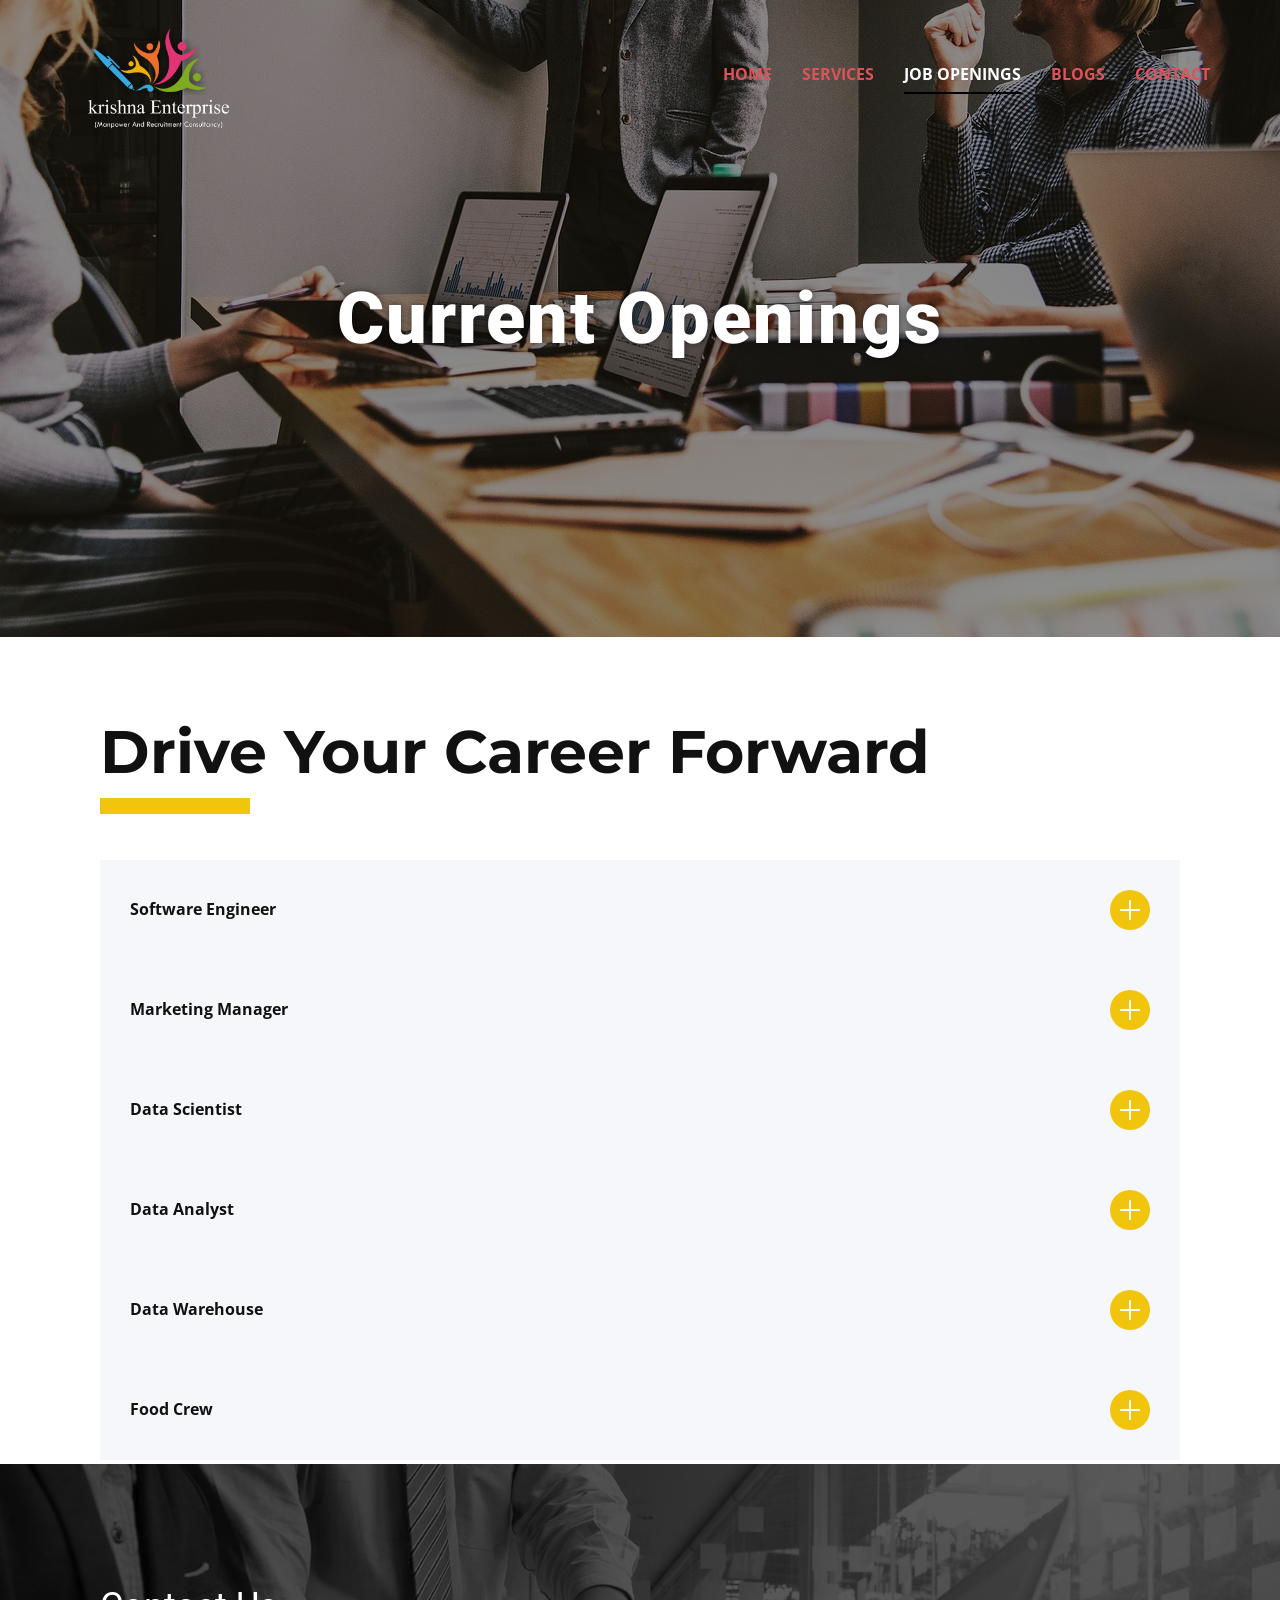
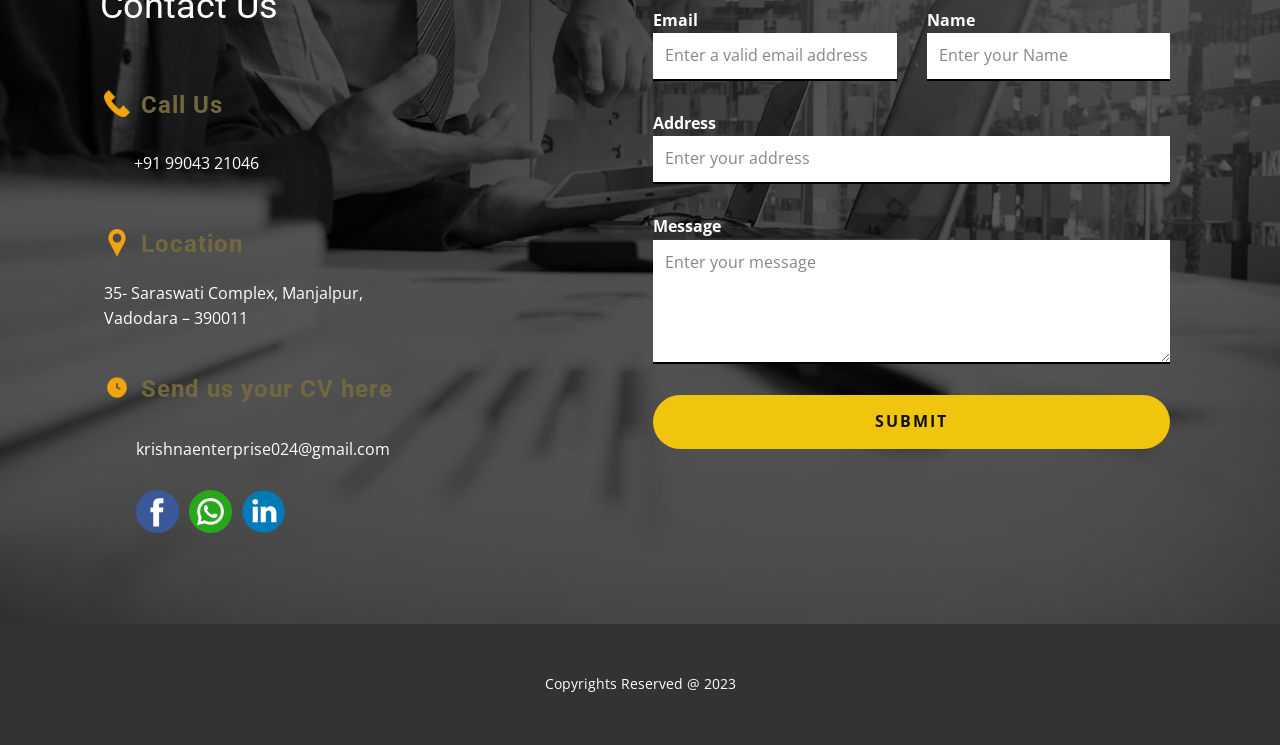
<file: Current-Openings.html>
<!DOCTYPE html>
<html style="font-size: 16px;" lang="en"><head>
    <meta name="viewport" content="width=device-width, initial-scale=1.0">
    <meta charset="utf-8">
    <meta name="keywords" content="">
    <meta name="description" content="">
    <title>Current Openings</title>
    <link rel="stylesheet" href="nicepage.css" media="screen">
<link rel="stylesheet" href="Current-Openings.css" media="screen">
    <script class="u-script" type="text/javascript" src="jquery.js" defer=""></script>
    <script class="u-script" type="text/javascript" src="nicepage.js" defer=""></script>
    <meta name="generator" content="Nicepage 5.15.1, nicepage.com">
    <meta name="referrer" content="origin">
    <link id="u-theme-google-font" rel="stylesheet" href="https://fonts.googleapis.com/css?family=Roboto:100,100i,300,300i,400,400i,500,500i,700,700i,900,900i|Open+Sans:300,300i,400,400i,500,500i,600,600i,700,700i,800,800i">
    <link id="u-page-google-font" rel="stylesheet" href="https://fonts.googleapis.com/css?family=Montserrat:100,100i,200,200i,300,300i,400,400i,500,500i,600,600i,700,700i,800,800i,900,900i">
    
    
    
    
    
    <script type="application/ld+json">{
		"@context": "http://schema.org",
		"@type": "Organization",
		"name": "Krishna Enterprise"
}</script>
    <meta name="theme-color" content="#478ac9">
    <meta property="og:title" content="Current Openings">
    <meta property="og:description" content="">
    <meta property="og:type" content="website">
  <meta data-intl-tel-input-cdn-path="intlTelInput/"></head>
  <body class="u-body u-overlap u-overlap-contrast u-overlap-transparent u-xl-mode" data-lang="en"><header class="u-black u-clearfix u-header" id="sec-b491" data-animation-name="" data-animation-duration="0" data-animation-delay="0" data-animation-direction=""><div class="u-clearfix u-sheet u-sheet-1">
        <nav class="u-menu u-menu-one-level u-offcanvas u-menu-1">
          <div class="menu-collapse" style="font-size: 1rem; letter-spacing: 0px; font-weight: 700; text-transform: uppercase;">
            <a class="u-button-style u-custom-active-border-color u-custom-border u-custom-border-color u-custom-borders u-custom-hover-border-color u-custom-left-right-menu-spacing u-custom-padding-bottom u-custom-text-active-color u-custom-text-color u-custom-text-hover-color u-custom-top-bottom-menu-spacing u-nav-link u-text-active-palette-1-base u-text-hover-palette-2-base" href="#">
              <svg class="u-svg-link" viewBox="0 0 24 24"><use xmlns:xlink="http://www.w3.org/1999/xlink" xlink:href="#menu-hamburger"></use></svg>
              <svg class="u-svg-content" version="1.1" id="menu-hamburger" viewBox="0 0 16 16" x="0px" y="0px" xmlns:xlink="http://www.w3.org/1999/xlink" xmlns="http://www.w3.org/2000/svg"><g><rect y="1" width="16" height="2"></rect><rect y="7" width="16" height="2"></rect><rect y="13" width="16" height="2"></rect>
</g></svg>
            </a>
          </div>
          <div class="u-custom-menu u-nav-container">
            <ul class="u-nav u-spacing-30 u-unstyled u-nav-1"><li class="u-nav-item"><a class="u-border-2 u-border-active-black u-border-hover-grey-50 u-border-no-left u-border-no-right u-border-no-top u-button-style u-nav-link u-text-active-white u-text-hover-palette-4-dark-1 u-text-palette-2-base" href="Krishna-Enterprise.html" style="padding: 10px 0px;">Home</a>
</li><li class="u-nav-item"><a class="u-border-2 u-border-active-black u-border-hover-grey-50 u-border-no-left u-border-no-right u-border-no-top u-button-style u-nav-link u-text-active-white u-text-hover-palette-4-dark-1 u-text-palette-2-base" href="Services.html" target="_blank" style="padding: 10px 0px;">Services</a>
</li><li class="u-nav-item"><a class="u-border-2 u-border-active-black u-border-hover-grey-50 u-border-no-left u-border-no-right u-border-no-top u-button-style u-nav-link u-text-active-white u-text-hover-palette-4-dark-1 u-text-palette-2-base" href="Current-Openings.html" target="_blank" style="padding: 10px 0px;">Job Openings</a>
</li><li class="u-nav-item"><a class="u-border-2 u-border-active-black u-border-hover-grey-50 u-border-no-left u-border-no-right u-border-no-top u-button-style u-nav-link u-text-active-white u-text-hover-palette-4-dark-1 u-text-palette-2-base" href="Blogs.html" target="_blank" style="padding: 10px 0px;">Blogs</a>
</li><li class="u-nav-item"><a class="u-border-2 u-border-active-black u-border-hover-grey-50 u-border-no-left u-border-no-right u-border-no-top u-button-style u-nav-link u-text-active-white u-text-hover-palette-4-dark-1 u-text-palette-2-base" href="Krishna-Enterprise.html#carousel_1133" style="padding: 10px 0px;">Contact</a>
</li></ul>
          </div>
          <div class="u-custom-menu u-nav-container-collapse">
            <div class="u-black u-container-style u-inner-container-layout u-opacity u-opacity-95 u-sidenav">
              <div class="u-inner-container-layout u-sidenav-overflow">
                <div class="u-menu-close"></div>
                <ul class="u-align-center u-nav u-popupmenu-items u-unstyled u-nav-2"><li class="u-nav-item"><a class="u-button-style u-nav-link" href="Krishna-Enterprise.html">Home</a>
</li><li class="u-nav-item"><a class="u-button-style u-nav-link" href="Services.html" target="_blank">Services</a>
</li><li class="u-nav-item"><a class="u-button-style u-nav-link" href="Current-Openings.html" target="_blank">Job Openings</a>
</li><li class="u-nav-item"><a class="u-button-style u-nav-link" href="Blogs.html" target="_blank">Blogs</a>
</li><li class="u-nav-item"><a class="u-button-style u-nav-link" href="Krishna-Enterprise.html#carousel_1133">Contact</a>
</li></ul>
              </div>
            </div>
            <div class="u-black u-menu-overlay u-opacity u-opacity-70"></div>
          </div>
        </nav>
        <img class="u-image u-image-contain u-image-default u-image-1" src="images/KrishnaEnterpriseNewLogo.png" alt="" data-image-width="5780" data-image-height="4334">
      </div><style class="u-sticky-style" data-style-id="58d7">.u-sticky-fixed.u-sticky-58d7:before, .u-body.u-sticky-fixed .u-sticky-58d7:before {
borders: top right bottom left !important; border-color: #404040 !important; border-width: 2px !important
}</style></header>
    <section class="u-align-center u-clearfix u-image u-shading u-section-1" src="" data-image-width="1280" data-image-height="771" id="carousel_0791">
      <div class="u-clearfix u-sheet u-valign-middle u-sheet-1">
        <h2 class="u-text u-text-default u-text-1">Current Openings</h2>
      </div>
    </section>
    <section class="u-align-center u-clearfix u-section-2" id="carousel_728c">
      <div class="u-clearfix u-sheet u-sheet-1">
        <div class="u-clearfix u-expanded-width u-layout-wrap u-layout-wrap-1">
          <div class="u-layout">
            <div class="u-layout-row">
              <div class="u-container-style u-layout-cell u-shape-rectangle u-size-60 u-white u-layout-cell-1">
                <div class="u-container-layout u-container-layout-1">
                  <h2 class="u-custom-font u-font-montserrat u-text u-text-default u-text-1"> Drive Your Career Forward</h2>
                  <div class="u-border-16 u-border-palette-3-base u-line u-line-horizontal u-line-1"></div>
                  <div class="u-accordion u-collapsed-by-default u-expanded-width u-spacing-10 u-accordion-1" id="jobList">
                    <!-- <div class="u-accordion-item u-accordion-item-1">
                      <a class="u-accordion-link u-active-grey-5 u-button-style u-palette-5-light-3 u-text-active-palette-3-base u-text-body-color u-accordion-link-1" id="link-accordion-7c0e" aria-controls="accordion-7c0e" aria-selected="false">
                        <span class="u-accordion-link-text">Product Manager</span><span class="u-accordion-link-icon u-icon u-icon-circle u-palette-3-base u-text-white u-icon-1"><svg class="u-svg-link" preserveAspectRatio="xMidYMin slice" viewBox="0 0 426.66667 426.66667" style=""><use xmlns:xlink="http://www.w3.org/1999/xlink" xlink:href="#svg-ce7e"></use></svg><svg class="u-svg-content" viewBox="0 0 426.66667 426.66667" id="svg-ce7e"><path d="m405.332031 192h-170.664062v-170.667969c0-11.773437-9.558594-21.332031-21.335938-21.332031-11.773437 0-21.332031 9.558594-21.332031 21.332031v170.667969h-170.667969c-11.773437 0-21.332031 9.558594-21.332031 21.332031 0 11.777344 9.558594 21.335938 21.332031 21.335938h170.667969v170.664062c0 11.777344 9.558594 21.335938 21.332031 21.335938 11.777344 0 21.335938-9.558594 21.335938-21.335938v-170.664062h170.664062c11.777344 0 21.335938-9.558594 21.335938-21.335938 0-11.773437-9.558594-21.332031-21.335938-21.332031zm0 0"></path></svg></span>
                      </a>
                      <div class="u-accordion-pane u-border-2 u-border-grey-75 u-container-style u-white u-accordion-pane-1" id="accordion-7c0e" aria-labelledby="link-accordion-7c0e">
                        <div class="u-container-layout u-valign-top u-container-layout-2">
                          <ul class="u-custom-list u-text u-text-2">
                            <li>
                              <div class="u-list-icon">
                                <div xmlns="http://www.w3.org/2000/svg" xmlns:xlink="http://www.w3.org/1999/xlink" version="1.1" xml:space="preserve" class="u-svg-content">–</div>
                              </div>Position : Product Manager
                            </li>
                            <li>
                              <div class="u-list-icon">
                                <div xmlns="http://www.w3.org/2000/svg" xmlns:xlink="http://www.w3.org/1999/xlink" version="1.1" xml:space="preserve" class="u-svg-content">–</div>
                              </div>Location : Ahmedabad
                            </li>
                            <li>
                              <div class="u-list-icon">
                                <div xmlns="http://www.w3.org/2000/svg" xmlns:xlink="http://www.w3.org/1999/xlink" version="1.1" xml:space="preserve" class="u-svg-content">–</div>
                              </div>Experience : 1-5 years
                            </li>
                            <li>
                              <div class="u-list-icon">
                                <div xmlns="http://www.w3.org/2000/svg" xmlns:xlink="http://www.w3.org/1999/xlink" version="1.1" xml:space="preserve" class="u-svg-content">–</div>
                              </div>Salary - 40k
                            </li>
                          </ul>
                          <a href="https://nicepage.cloud" class="u-btn u-btn-round u-button-style u-hover-palette-4-base u-palette-3-base u-radius-50 u-btn-1">Apply NOW</a>
                        </div>
                      </div>
                    </div> -->
                    <!-- <div class="u-accordion-item u-accordion-item-2">
                      <a class="u-accordion-link u-active-grey-5 u-button-style u-palette-5-light-3 u-text-active-palette-3-base u-text-body-color u-accordion-link-2" id="link-accordion-05cb" aria-controls="accordion-05cb" aria-selected="false">
                        <span class="u-accordion-link-text">Social Media Manager</span><span class="u-accordion-link-icon u-icon u-icon-circle u-palette-3-base u-text-white u-icon-2"><svg class="u-svg-link" preserveAspectRatio="xMidYMin slice" viewBox="0 0 426.66667 426.66667" style=""><use xmlns:xlink="http://www.w3.org/1999/xlink" xlink:href="#svg-2ebe"></use></svg><svg class="u-svg-content" viewBox="0 0 426.66667 426.66667" id="svg-2ebe"><path d="m405.332031 192h-170.664062v-170.667969c0-11.773437-9.558594-21.332031-21.335938-21.332031-11.773437 0-21.332031 9.558594-21.332031 21.332031v170.667969h-170.667969c-11.773437 0-21.332031 9.558594-21.332031 21.332031 0 11.777344 9.558594 21.335938 21.332031 21.335938h170.667969v170.664062c0 11.777344 9.558594 21.335938 21.332031 21.335938 11.777344 0 21.335938-9.558594 21.335938-21.335938v-170.664062h170.664062c11.777344 0 21.335938-9.558594 21.335938-21.335938 0-11.773437-9.558594-21.332031-21.335938-21.332031zm0 0"></path></svg></span>
                      </a>
                      <div class="u-accordion-pane u-border-2 u-border-grey-75 u-container-style u-white u-accordion-pane-2" id="accordion-05cb" aria-labelledby="link-accordion-05cb">
                        <div class="u-container-layout u-container-layout-3">
                          <ul class="u-custom-list u-text u-text-3">
                            <li>
                              <div class="u-list-icon">
                                <div xmlns="http://www.w3.org/2000/svg" xmlns:xlink="http://www.w3.org/1999/xlink" version="1.1" xml:space="preserve" class="u-svg-content">–</div>
                              </div>Position :&nbsp; Social Media Manager
                            </li>
                            <li>
                              <div class="u-list-icon">
                                <div xmlns="http://www.w3.org/2000/svg" xmlns:xlink="http://www.w3.org/1999/xlink" version="1.1" xml:space="preserve" class="u-svg-content">–</div>
                              </div>Location : Ahmedabad
                            </li>
                            <li>
                              <div class="u-list-icon">
                                <div xmlns="http://www.w3.org/2000/svg" xmlns:xlink="http://www.w3.org/1999/xlink" version="1.1" xml:space="preserve" class="u-svg-content">–</div>
                              </div>Experience : 2-5 years
                            </li>
                            <li>
                              <div class="u-list-icon">
                                <div xmlns="http://www.w3.org/2000/svg" xmlns:xlink="http://www.w3.org/1999/xlink" version="1.1" xml:space="preserve" class="u-svg-content">–</div>
                              </div>Salary - 30k
                            </li>
                          </ul>
                          <a href="https://nicepage.com/joomla-page-builder" class="u-btn u-btn-round u-button-style u-hover-palette-4-base u-palette-3-base u-radius-50 u-btn-2">Apply NOW</a>
                        </div>
                      </div>
                    </div> -->
                    <!-- <div class="u-accordion-item u-accordion-item-3">
                      <a class="u-accordion-link u-active-grey-5 u-button-style u-palette-5-light-3 u-text-active-palette-3-base u-text-body-color u-accordion-link-3" id="link-accordion-a6bb" aria-controls="accordion-a6bb" aria-selected="false">
                        <span class="u-accordion-link-text">Business Analyst</span><span class="u-accordion-link-icon u-icon u-icon-circle u-palette-3-base u-text-white u-icon-3"><svg class="u-svg-link" preserveAspectRatio="xMidYMin slice" viewBox="0 0 426.66667 426.66667" style=""><use xmlns:xlink="http://www.w3.org/1999/xlink" xlink:href="#svg-fe61"></use></svg><svg class="u-svg-content" viewBox="0 0 426.66667 426.66667" id="svg-fe61"><path d="m405.332031 192h-170.664062v-170.667969c0-11.773437-9.558594-21.332031-21.335938-21.332031-11.773437 0-21.332031 9.558594-21.332031 21.332031v170.667969h-170.667969c-11.773437 0-21.332031 9.558594-21.332031 21.332031 0 11.777344 9.558594 21.335938 21.332031 21.335938h170.667969v170.664062c0 11.777344 9.558594 21.335938 21.332031 21.335938 11.777344 0 21.335938-9.558594 21.335938-21.335938v-170.664062h170.664062c11.777344 0 21.335938-9.558594 21.335938-21.335938 0-11.773437-9.558594-21.332031-21.335938-21.332031zm0 0"></path></svg></span>
                      </a>
                      <div class="u-accordion-pane u-border-2 u-border-grey-75 u-container-style u-white u-accordion-pane-3" id="accordion-a6bb" aria-labelledby="link-accordion-a6bb">
                        <div class="u-container-layout u-valign-top u-container-layout-4">
                          <ul class="u-custom-list u-text u-text-4">
                            <li>
                              <div class="u-list-icon">
                                <div xmlns="http://www.w3.org/2000/svg" xmlns:xlink="http://www.w3.org/1999/xlink" version="1.1" xml:space="preserve" class="u-svg-content">–</div>
                              </div>Mattis nunc sed blandit libero volutpat. 
                            </li>
                            <li>
                              <div class="u-list-icon">
                                <div xmlns="http://www.w3.org/2000/svg" xmlns:xlink="http://www.w3.org/1999/xlink" version="1.1" xml:space="preserve" class="u-svg-content">–</div>
                              </div>Tortor at risus viverra adipiscing at in tellus. 
                            </li>
                            <li>
                              <div class="u-list-icon">
                                <div xmlns="http://www.w3.org/2000/svg" xmlns:xlink="http://www.w3.org/1999/xlink" version="1.1" xml:space="preserve" class="u-svg-content">–</div>
                              </div>Purus ut faucibus pulvinar elementum. 
                            </li>
                            <li>
                              <div class="u-list-icon">
                                <div xmlns="http://www.w3.org/2000/svg" xmlns:xlink="http://www.w3.org/1999/xlink" version="1.1" xml:space="preserve" class="u-svg-content">–</div>
                              </div>Blandit turpis cursus in hac habitasse.e. 
                            </li>
                          </ul>
                        </div>
                      </div>
                    </div> -->
                  </div>
                </div>
              </div>
            </div>
          </div>
        </div>
      </div>
    </section>
    <section class="u-clearfix u-image u-shading u-section-3" id="sec-79ce" data-image-width="1620" data-image-height="1080">
      <div class="u-clearfix u-sheet u-valign-middle u-sheet-1">
        <div class="u-clearfix u-expanded-width u-gutter-0 u-layout-wrap u-layout-wrap-1">
          <div class="u-layout">
            <div class="u-layout-row">
              <div class="u-align-left u-container-style u-layout-cell u-left-cell u-size-27-xl u-size-29-lg u-size-29-md u-size-29-sm u-size-29-xs u-layout-cell-1">
                <div class="u-container-layout u-container-layout-1">
                  <h2 class="u-text u-text-1">Contact Us</h2>
                  <div class="u-list u-list-1">
                    <div class="u-repeater u-repeater-1">
                      <div class="u-container-style u-list-item u-repeater-item u-shape-rectangle">
                        <div class="u-container-layout u-similar-container u-container-layout-2">
                          <h5 class="u-text u-text-2"><span class="u-file-icon u-icon u-text-palette-3-base u-icon-1"><img src="images/1082334-3da3ecc0.png" alt=""></span>&nbsp;Call Us
                          </h5>
                          <p class="u-text u-text-white u-text-3">
                            <a class="u-active-none u-border-none u-btn u-button-style u-hover-palette-2-base u-none u-text-white u-btn-1" href="tel:+91 99043 21046">+91 99043 21046</a>
                          </p>
                        </div>
                      </div>
                      <div class="u-container-style u-list-item u-repeater-item u-shape-rectangle">
                        <div class="u-container-layout u-similar-container u-container-layout-3">
                          <h5 class="u-text u-text-4"><span class="u-file-icon u-icon u-text-palette-3-base u-icon-2"><img src="images/205d33fb-71c4-40dc-a07f-7a1273e85973-a71d61bb.png" alt=""></span>&nbsp;Location
                          </h5>
                          <p class="u-text u-text-white u-text-5"> 35- Saraswati Complex, Manjalpur,&nbsp;<br>Vadodara – 390011&nbsp;
                          </p>
                        </div>
                      </div>
                      <div class="u-container-style u-list-item u-repeater-item u-shape-rectangle">
                        <div class="u-container-layout u-similar-container u-container-layout-4">
                          <h5 class="u-text u-text-6"><span class="u-file-icon u-icon u-text-palette-3-base u-icon-3"><img src="images/2791568-72648669.png" alt=""></span>&nbsp;Send us your CV here
                          </h5>
                          <p class="u-text u-text-white u-text-7">
                            <a class="u-active-none u-border-2 u-border-hover-palette-2-base u-btn u-button-style u-hover-palette-2-base u-none u-text-hover-white u-text-white u-btn-2" href="mailto:krishnaenterprise024@gmail.com?subject=Attaching%20my%20CV">krishnaenterprise024@gmail.com</a>
                          </p>
                        </div>
                      </div>
                    </div>
                  </div>
                  <div class="u-social-icons u-spacing-10 u-social-icons-1">
                    <a class="u-social-url" title="facebook" target="_blank" href="https://www.facebook.com/people/Krishna-Enterprise/100070445171619/?mibextid=LQQJ4d"><span class="u-icon u-social-facebook u-social-icon u-icon-4"><svg class="u-svg-link" preserveAspectRatio="xMidYMin slice" viewBox="0 0 112.196 112.196" style=""><use xmlns:xlink="http://www.w3.org/1999/xlink" xlink:href="#svg-d5cb"></use></svg><svg class="u-svg-content" viewBox="0 0 112.196 112.196" x="0px" y="0px" id="svg-d5cb" style="enable-background:new 0 0 112.196 112.196;"><g><circle style="fill:currentColor;" cx="56.098" cy="56.098" r="56.098"></circle><path style="fill:#FFFFFF;" d="M70.201,58.294h-10.01v36.672H45.025V58.294h-7.213V45.406h7.213v-8.34   c0-5.964,2.833-15.303,15.301-15.303L71.56,21.81v12.51h-8.151c-1.337,0-3.217,0.668-3.217,3.513v7.585h11.334L70.201,58.294z"></path>
</g></svg></span>
                    </a>
                    <a class="u-social-url" target="_blank" data-type="Instagram" title="WhatsApp" href="https://wa.me/message/Q7PFJWTNB6M3N1?src=qr"><span class="u-file-icon u-icon u-social-icon u-social-instagram u-icon-5"><img src="images/3670051.png" alt=""></span>
                    </a>
                    <a class="u-social-url" target="_blank" data-type="LinkedIn" title="https://www.linkedin.com/in/krishna-enterprise-a0a1551a4/" href="https://www.linkedin.com/in/krishna-enterprise-a0a1551a4/"><span class="u-icon u-social-icon u-social-linkedin u-icon-6"><svg class="u-svg-link" preserveAspectRatio="xMidYMin slice" viewBox="0 0 112 112" style=""><use xmlns:xlink="http://www.w3.org/1999/xlink" xlink:href="#svg-4d48"></use></svg><svg class="u-svg-content" viewBox="0 0 112 112" x="0" y="0" id="svg-4d48"><circle fill="currentColor" cx="56.1" cy="56.1" r="55"></circle><path fill="#FFFFFF" d="M41.3,83.7H27.9V43.4h13.4V83.7z M34.6,37.9L34.6,37.9c-4.6,0-7.5-3.1-7.5-7c0-4,3-7,7.6-7s7.4,3,7.5,7
            C42.2,34.8,39.2,37.9,34.6,37.9z M89.6,83.7H76.2V62.2c0-5.4-1.9-9.1-6.8-9.1c-3.7,0-5.9,2.5-6.9,4.9c-0.4,0.9-0.4,2.1-0.4,3.3v22.5
            H48.7c0,0,0.2-36.5,0-40.3h13.4v5.7c1.8-2.7,5-6.7,12.1-6.7c8.8,0,15.4,5.8,15.4,18.1V83.7z"></path></svg></span>
                    </a>
                  </div>
                </div>
              </div>
              <div class="u-container-style u-layout-cell u-right-cell u-size-31-lg u-size-31-md u-size-31-sm u-size-31-xs u-size-33-xl u-layout-cell-2">
                <div class="u-container-layout u-valign-middle-xl u-container-layout-5">
                  <div class="u-expanded-width-md u-expanded-width-sm u-expanded-width-xs u-form u-form-1">
                    <form action="https://forms.nicepagesrv.com/v2/form/process" class="u-clearfix u-form-spacing-30 u-form-vertical u-inner-form" style="padding: 10px" source="email" name="form">
                      <div class="u-form-email u-form-group u-form-partition-factor-2 u-form-group-1">
                        <label for="email-319a" class="u-label u-label-1">Email</label>
                        <input type="email" placeholder="Enter a valid email address" id="email-319a" name="email" class="u-border-2 u-border-black u-border-no-left u-border-no-right u-border-no-top u-input u-input-rectangle u-text-body-color u-input-1" required="required">
                      </div>
                      <div class="u-form-group u-form-name u-form-partition-factor-2 u-form-group-2">
                        <label for="name-319a" class="u-label u-label-2">Name</label>
                        <input type="text" placeholder="Enter your Name" id="name-319a" name="name" class="u-border-2 u-border-black u-border-no-left u-border-no-right u-border-no-top u-input u-input-rectangle u-text-body-color u-input-2" required="">
                      </div>
                      <div class="u-form-address u-form-group u-form-group-3">
                        <label for="address-452f" class="u-label u-label-3">Address</label>
                        <input type="text" placeholder="Enter your address" id="address-452f" name="address" class="u-border-2 u-border-black u-border-no-left u-border-no-right u-border-no-top u-input u-input-rectangle u-text-body-color u-input-3" required="">
                      </div>
                      <div class="u-form-group u-form-message u-form-group-4">
                        <label for="message-319a" class="u-label u-label-4">Message</label>
                        <textarea placeholder="Enter your message" rows="4" cols="50" id="message-319a" name="message" class="u-border-2 u-border-black u-border-no-left u-border-no-right u-border-no-top u-input u-input-rectangle u-text-body-color u-input-4" required=""></textarea>
                      </div>
                      <div class="u-form-group u-form-submit u-form-group-5">
                        <a href="#" class="u-active-white u-border-none u-btn u-btn-round u-btn-submit u-button-style u-hover-white u-palette-3-base u-radius-50 u-btn-3">Submit</a>
                        <input type="submit" value="submit" class="u-form-control-hidden">
                      </div>
                      <div class="u-form-send-message u-form-send-success"> Thank you! Your message has been sent. </div>
                      <div class="u-form-send-error u-form-send-message"> Unable to send your message. Please fix errors then try again. </div>
                      <input type="hidden" value="" name="recaptchaResponse">
                      <input type="hidden" name="formServices" value="b709db4d-727c-1418-c6e1-8e6d5b28fa16">
                    </form>
                  </div>
                </div>
              </div>
            </div>
          </div>
        </div>
      </div>
    </section>
    
    
    
    <footer class="u-align-center u-clearfix u-footer u-grey-80 u-footer" id="sec-ae39"><div class="u-clearfix u-sheet u-sheet-1">
        <p class="u-small-text u-text u-text-variant u-text-1">Copyrights Reserved @ 2023</p>
      </div></footer>
    
    <script src="script.js"></script>
  
</body></html>
</file>
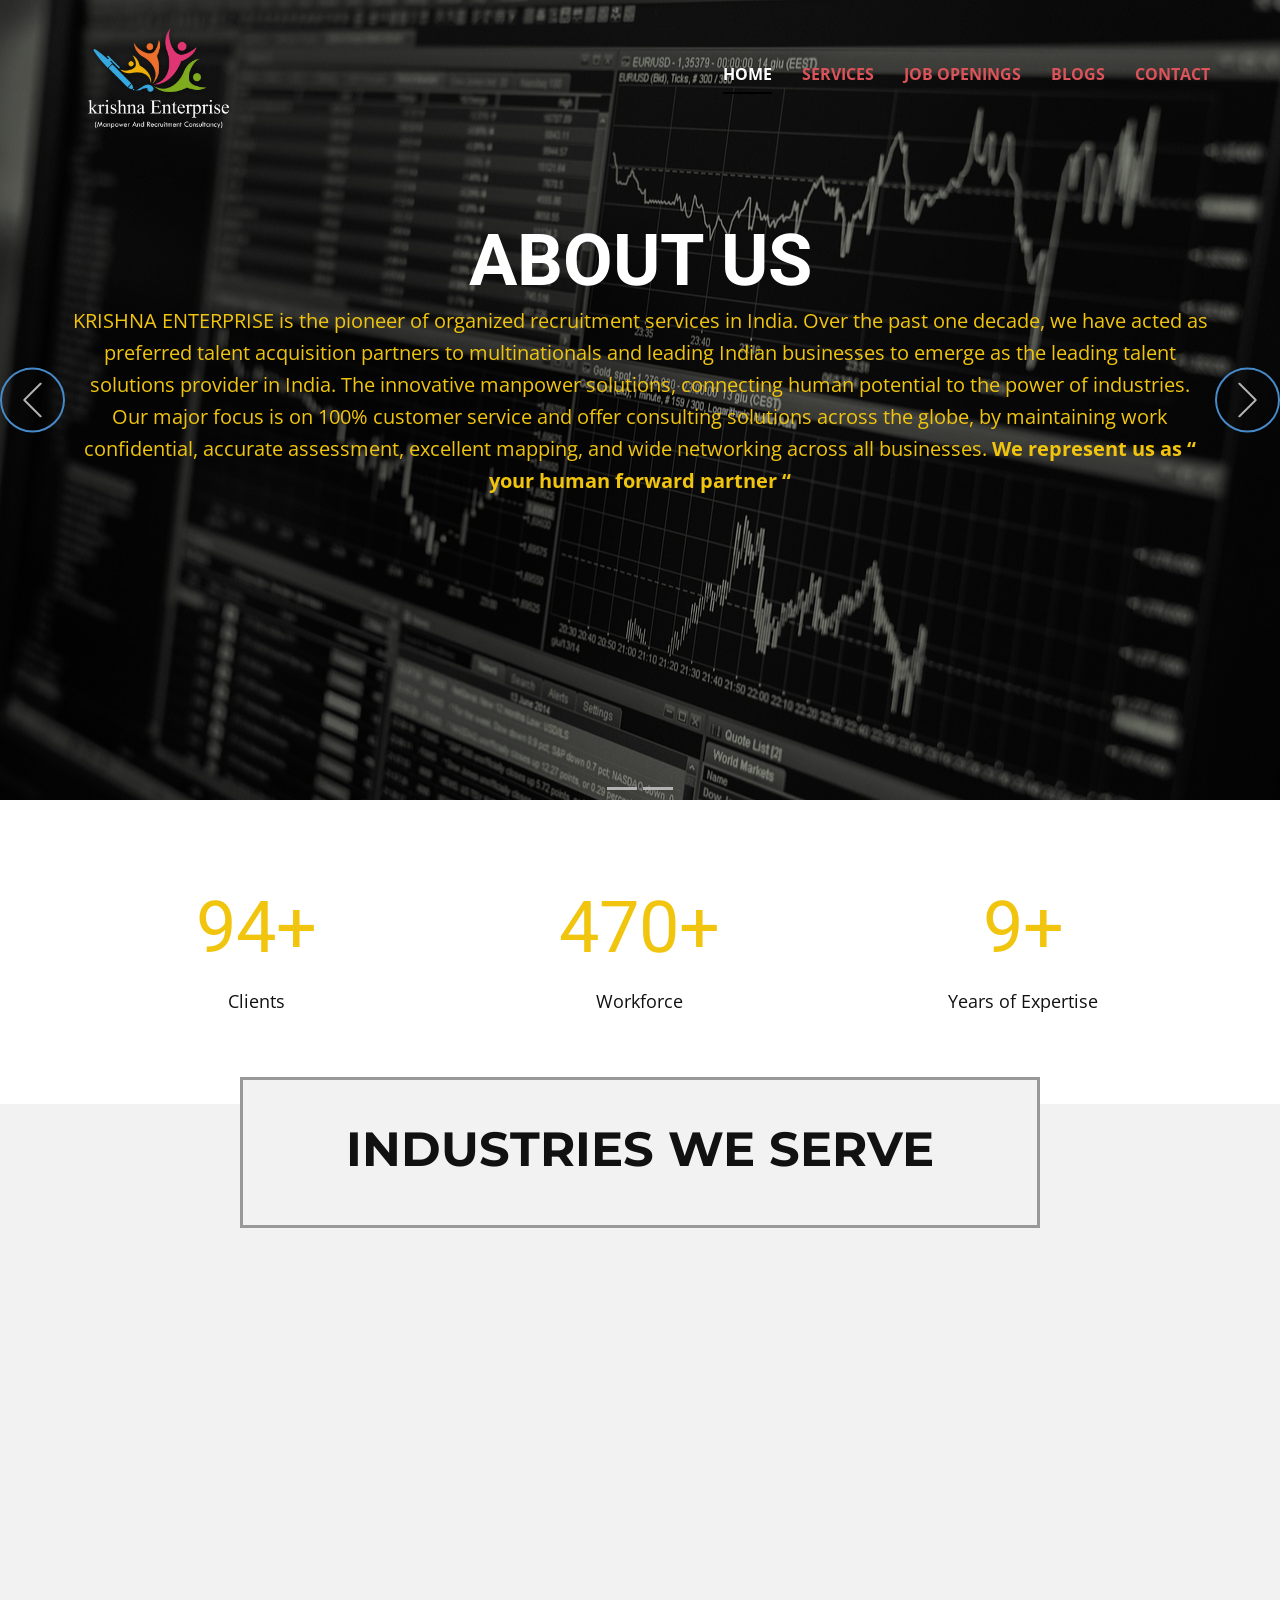
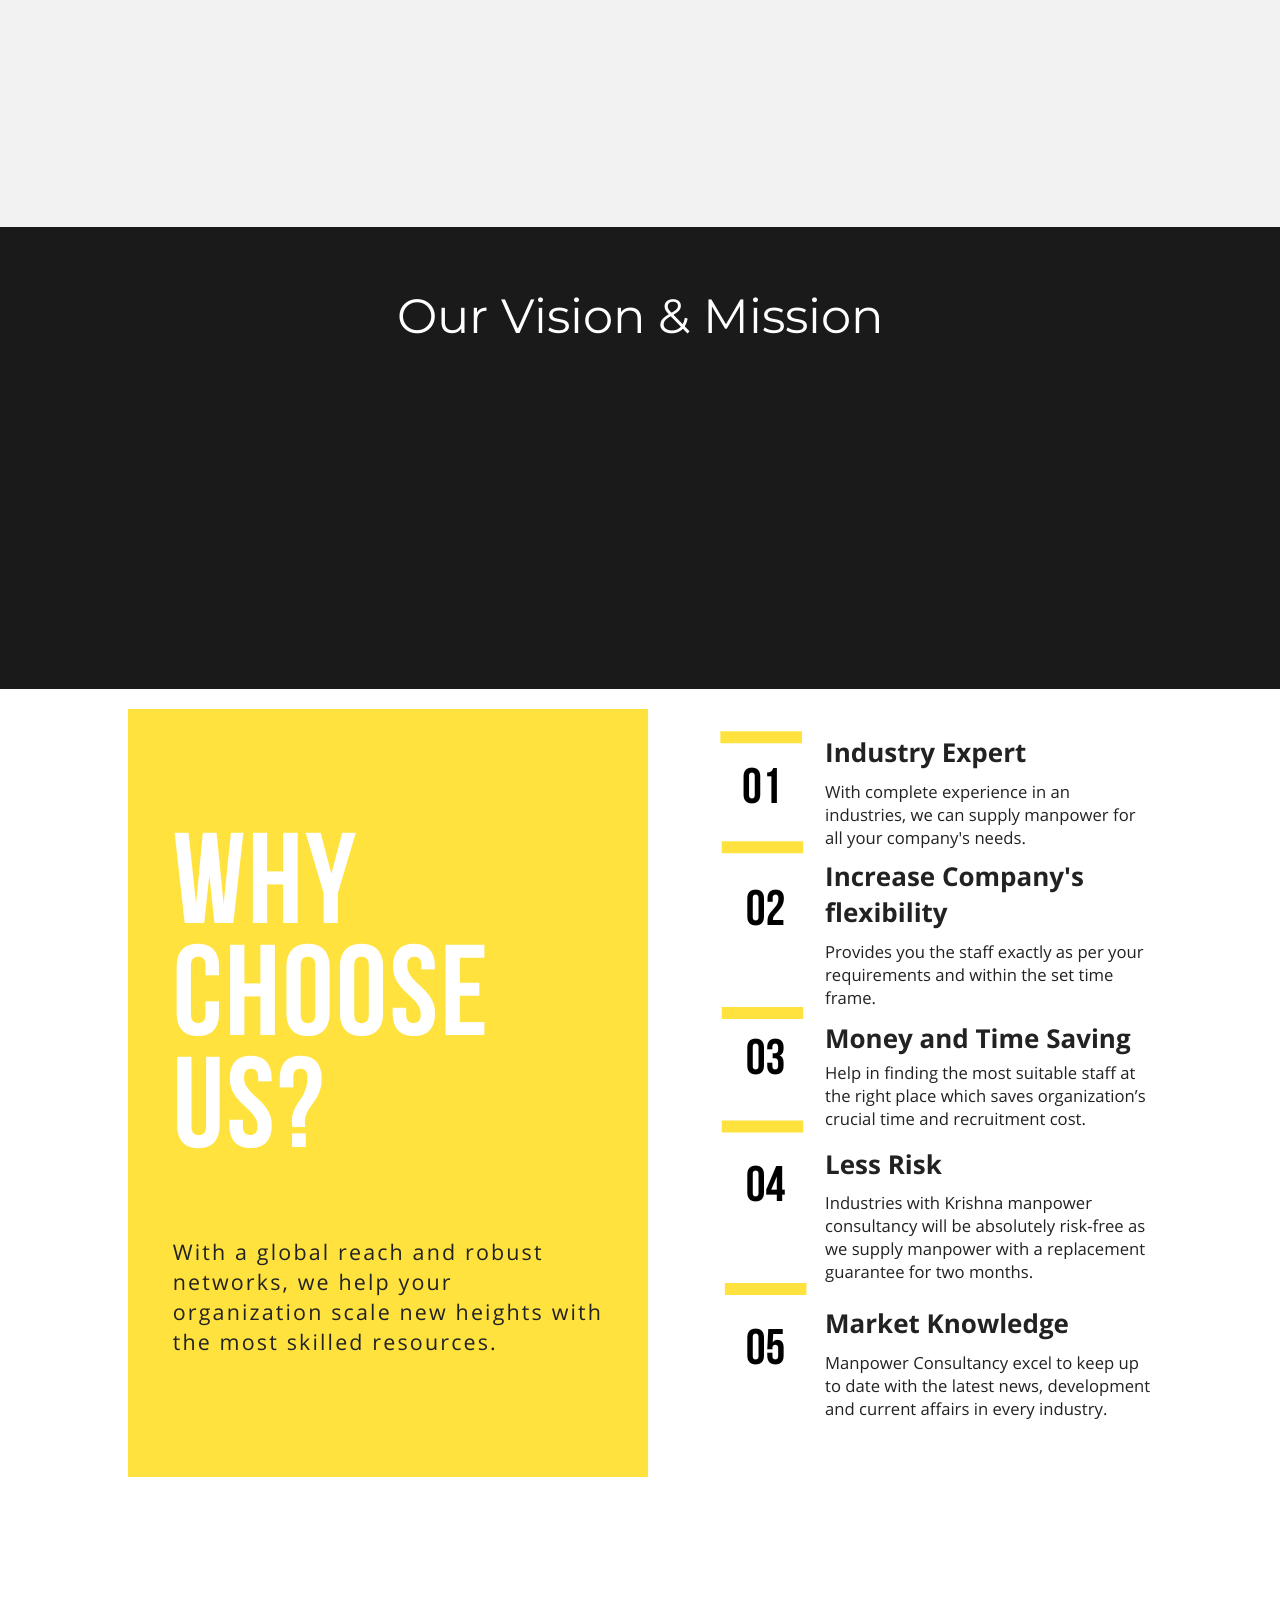
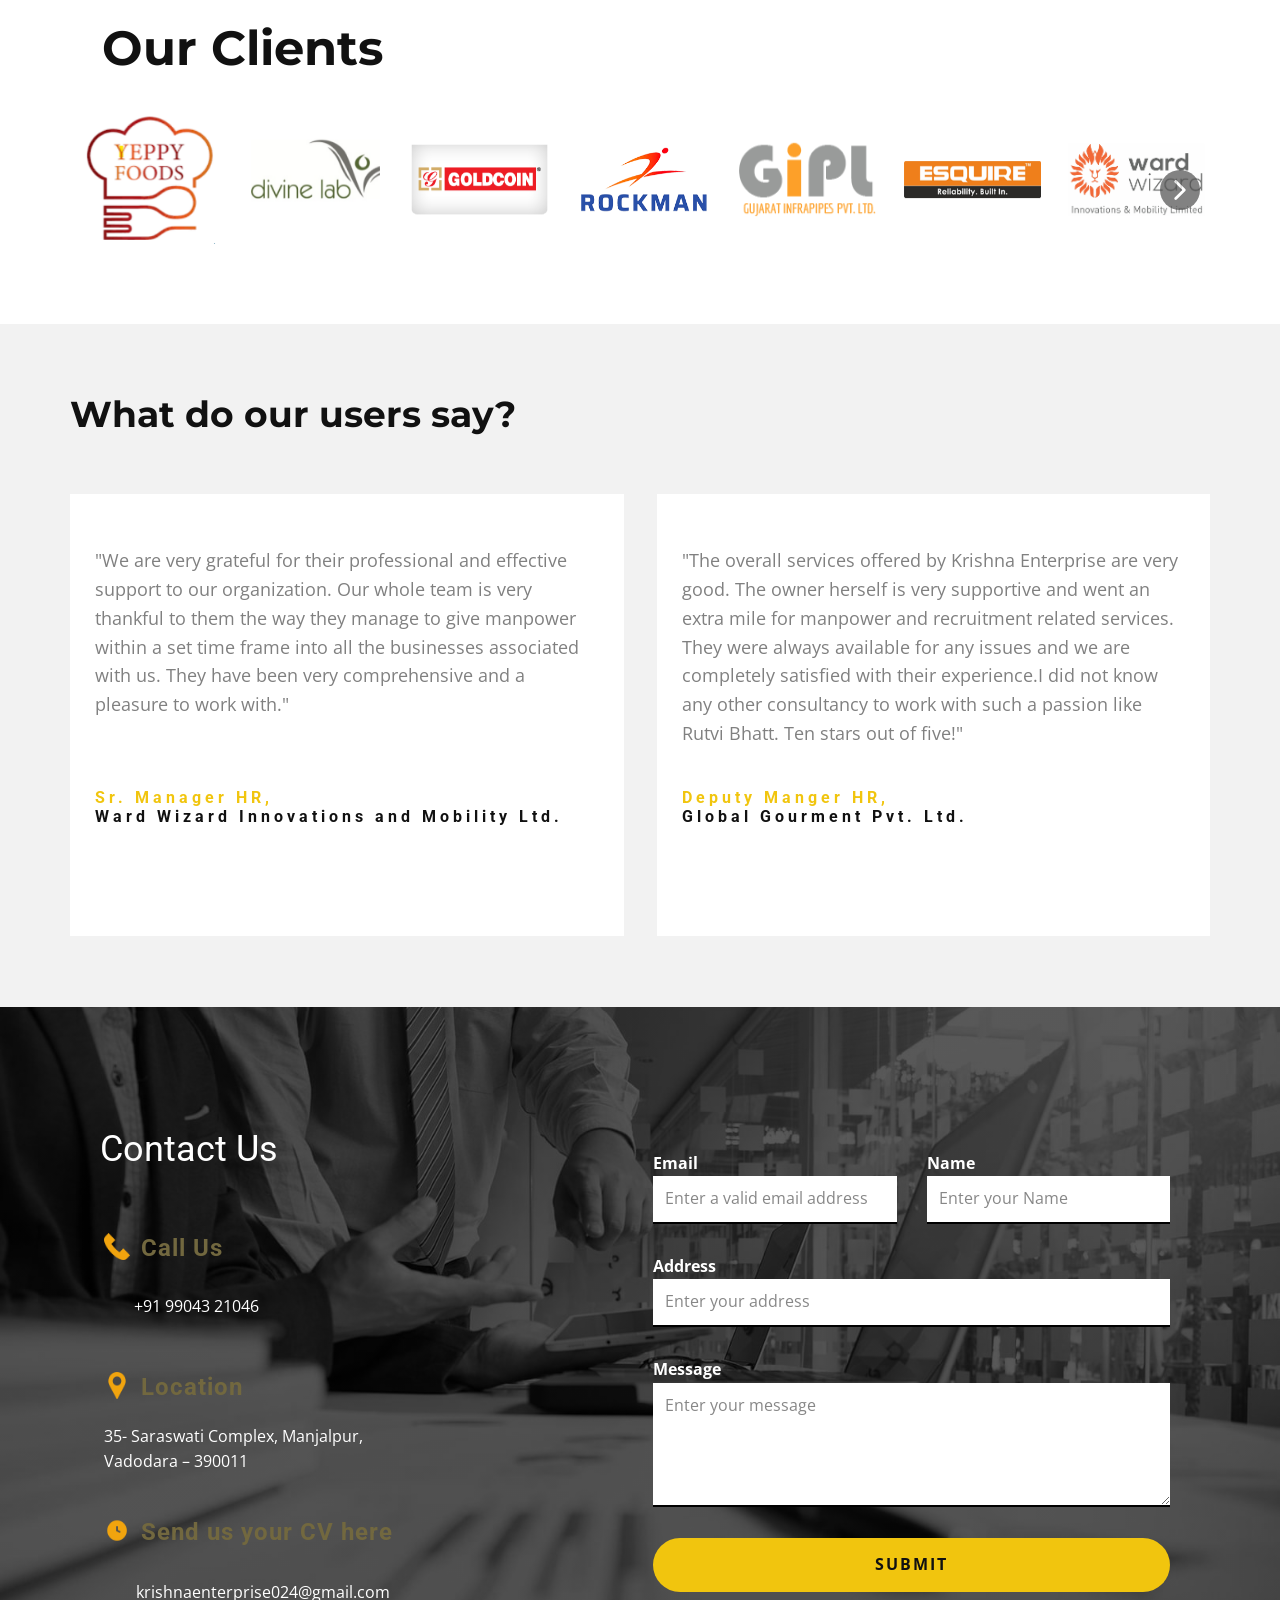
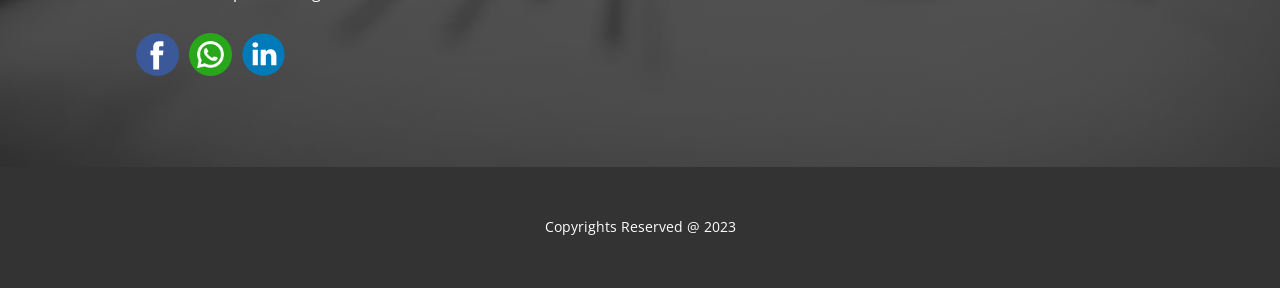
<file: Krishna-Enterprise.html>
<!DOCTYPE html>
<html style="font-size: 16px;" lang="en"><head>
    <meta name="viewport" content="width=device-width, initial-scale=1.0">
    <meta charset="utf-8">
    <meta name="keywords" content="We power innovation because we are innovators, ​​Interior Design Studio with a human centred approach, based in Berlin., ​Still Have Some Questions Left?
Call us Tel: +1 888 525 32 32, ​Meet The Team, Pricing options for all budgets, ​What do our users say?, ​Here are some of our clients, How Do We Help Companies To Transform?, Contacts">
    <meta name="description" content="">
    <title>Krishna Enterprise</title>
    <link rel="stylesheet" href="nicepage.css" media="screen">
<link rel="stylesheet" href="Krishna-Enterprise.css" media="screen">
    <script class="u-script" type="text/javascript" src="jquery.js" defer=""></script>
    <script class="u-script" type="text/javascript" src="nicepage.js" defer=""></script>
    <meta name="generator" content="Nicepage 5.15.1, nicepage.com">
    <meta name="referrer" content="origin">
    
    <link id="u-theme-google-font" rel="stylesheet" href="https://fonts.googleapis.com/css?family=Roboto:100,100i,300,300i,400,400i,500,500i,700,700i,900,900i|Open+Sans:300,300i,400,400i,500,500i,600,600i,700,700i,800,800i">
    <link id="u-page-google-font" rel="stylesheet" href="https://fonts.googleapis.com/css?family=Montserrat:100,100i,200,200i,300,300i,400,400i,500,500i,600,600i,700,700i,800,800i,900,900i">
    
    
    
    
    
    
    
    
    
    
    
    
    <script type="application/ld+json">{
		"@context": "http://schema.org",
		"@type": "Organization",
		"name": "Krishna Enterprise"
}</script>
    <meta name="theme-color" content="#478ac9">
    <meta property="og:title" content="Krishna Enterprise">
    <meta property="og:description" content="">
    <meta property="og:type" content="website">
  <meta data-intl-tel-input-cdn-path="intlTelInput/"></head>
  <body class="u-body u-overlap u-overlap-transparent u-xl-mode" data-lang="en"><header class="u-black u-clearfix u-header" id="sec-b491" data-animation-name="" data-animation-duration="0" data-animation-delay="0" data-animation-direction=""><div class="u-clearfix u-sheet u-sheet-1">
        <nav class="u-menu u-menu-one-level u-offcanvas u-menu-1">
          <div class="menu-collapse" style="font-size: 1rem; letter-spacing: 0px; font-weight: 700; text-transform: uppercase;">
            <a class="u-button-style u-custom-active-border-color u-custom-border u-custom-border-color u-custom-borders u-custom-hover-border-color u-custom-left-right-menu-spacing u-custom-padding-bottom u-custom-text-active-color u-custom-text-color u-custom-text-hover-color u-custom-top-bottom-menu-spacing u-nav-link u-text-active-palette-1-base u-text-hover-palette-2-base" href="#">
              <svg class="u-svg-link" viewBox="0 0 24 24"><use xmlns:xlink="http://www.w3.org/1999/xlink" xlink:href="#menu-hamburger"></use></svg>
              <svg class="u-svg-content" version="1.1" id="menu-hamburger" viewBox="0 0 16 16" x="0px" y="0px" xmlns:xlink="http://www.w3.org/1999/xlink" xmlns="http://www.w3.org/2000/svg"><g><rect y="1" width="16" height="2"></rect><rect y="7" width="16" height="2"></rect><rect y="13" width="16" height="2"></rect>
</g></svg>
            </a>
          </div>
          <div class="u-custom-menu u-nav-container">
            <ul class="u-nav u-spacing-30 u-unstyled u-nav-1"><li class="u-nav-item"><a class="u-border-2 u-border-active-black u-border-hover-grey-50 u-border-no-left u-border-no-right u-border-no-top u-button-style u-nav-link u-text-active-white u-text-hover-palette-4-dark-1 u-text-palette-2-base" href="Krishna-Enterprise.html" style="padding: 10px 0px;">Home</a>
</li><li class="u-nav-item"><a class="u-border-2 u-border-active-black u-border-hover-grey-50 u-border-no-left u-border-no-right u-border-no-top u-button-style u-nav-link u-text-active-white u-text-hover-palette-4-dark-1 u-text-palette-2-base" href="Services.html" target="_blank" style="padding: 10px 0px;">Services</a>
</li><li class="u-nav-item"><a class="u-border-2 u-border-active-black u-border-hover-grey-50 u-border-no-left u-border-no-right u-border-no-top u-button-style u-nav-link u-text-active-white u-text-hover-palette-4-dark-1 u-text-palette-2-base" href="Current-Openings.html" target="_blank" style="padding: 10px 0px;">Job Openings</a>
</li><li class="u-nav-item"><a class="u-border-2 u-border-active-black u-border-hover-grey-50 u-border-no-left u-border-no-right u-border-no-top u-button-style u-nav-link u-text-active-white u-text-hover-palette-4-dark-1 u-text-palette-2-base" href="Blogs.html" target="_blank" style="padding: 10px 0px;">Blogs</a>
</li><li class="u-nav-item"><a class="u-border-2 u-border-active-black u-border-hover-grey-50 u-border-no-left u-border-no-right u-border-no-top u-button-style u-nav-link u-text-active-white u-text-hover-palette-4-dark-1 u-text-palette-2-base" href="Krishna-Enterprise.html#carousel_1133" style="padding: 10px 0px;">Contact</a>
</li></ul>
          </div>
          <div class="u-custom-menu u-nav-container-collapse">
            <div class="u-black u-container-style u-inner-container-layout u-opacity u-opacity-95 u-sidenav">
              <div class="u-inner-container-layout u-sidenav-overflow">
                <div class="u-menu-close"></div>
                <ul class="u-align-center u-nav u-popupmenu-items u-unstyled u-nav-2"><li class="u-nav-item"><a class="u-button-style u-nav-link" href="Krishna-Enterprise.html">Home</a>
</li><li class="u-nav-item"><a class="u-button-style u-nav-link" href="Services.html" target="_blank">Services</a>
</li><li class="u-nav-item"><a class="u-button-style u-nav-link" href="Current-Openings.html" target="_blank">Job Openings</a>
</li><li class="u-nav-item"><a class="u-button-style u-nav-link" href="Blogs.html" target="_blank">Blogs</a>
</li><li class="u-nav-item"><a class="u-button-style u-nav-link" href="Krishna-Enterprise.html#carousel_1133">Contact</a>
</li></ul>
              </div>
            </div>
            <div class="u-black u-menu-overlay u-opacity u-opacity-70"></div>
          </div>
        </nav>
        <img class="u-image u-image-contain u-image-default u-image-1" src="images/KrishnaEnterpriseNewLogo.png" alt="" data-image-width="5780" data-image-height="4334">
      </div><style class="u-sticky-style" data-style-id="58d7">.u-sticky-fixed.u-sticky-58d7:before, .u-body.u-sticky-fixed .u-sticky-58d7:before {
borders: top right bottom left !important; border-color: #404040 !important; border-width: 2px !important
}</style></header>
    <section class="u-carousel u-carousel-duration-4500 u-slide u-block-fc46-1" id="carousel-df02" data-interval="1750" data-u-ride="carousel">
      <ol class="u-absolute-hcenter u-carousel-indicators u-block-fc46-2">
        <li data-u-target="#carousel-df02" class="u-active u-grey-30 u-shape-rectangle" data-u-slide-to="0" style="width: 30px; height: 3px;"></li>
        <li data-u-target="#carousel-df02" class="u-grey-30 u-shape-rectangle" data-u-slide-to="1" style="width: 30px; height: 3px;"></li>
      </ol>
      <div class="u-carousel-inner" role="listbox">
        <div class="skrollable u-active u-align-center u-carousel-item u-clearfix u-image u-parallax u-shading u-section-1-1" src="" data-image-width="3000" data-image-height="2002">
          <div class="u-clearfix u-sheet u-sheet-1">
            <h1 class="u-text u-text-default u-title u-text-1" data-animation-name="" data-animation-duration="0" data-animation-delay="0" data-animation-direction=""> KRISHNA ENTERPRISE</h1>
            <p class="u-large-text u-text u-text-palette-3-base u-text-variant u-text-2"> (RECRUITMENT AND MANPOWER SERVICES)</p>
            <a href="files/KrishnaEnterpriseUpdatedProfile_compressed.pdf" class="u-btn u-button-style u-file-link u-hover-feature u-palette-2-base u-btn-1" target="_blank">Read More</a>
          </div>
        </div>
        <div class="u-align-center u-carousel-item u-clearfix u-image u-shading undefined u-section-1-2" src="" data-image-width="1280" data-image-height="853">
          <div class="u-clearfix u-sheet u-sheet-1">
            <h1 class="u-text u-text-default u-title u-text-1">ABOUT US</h1>
            <p class="u-align-center u-large-text u-text u-text-default u-text-palette-3-base u-text-variant u-text-2"> KRISHNA ENTERPRISE is the pioneer of organized
recruitment services in India. Over the past one decade, we have acted as
preferred talent acquisition partners to multinationals and leading Indian
businesses to emerge as the leading talent solutions provider in India. The innovative manpower solutions, connecting human potential
to the power of industries. Our major focus is on 100% customer service and
offer consulting solutions across the globe, by maintaining work confidential,
accurate assessment, excellent mapping, and wide networking across all
businesses.<b> We represent us as “ your human forward partner “</b>
            </p>
          </div>
        </div>
      </div>
      <a class="u-absolute-vcenter u-border-2 u-border-palette-1-base u-carousel-control u-carousel-control-prev u-icon-circle u-text-grey-30 u-block-fc46-3" href="#carousel-df02" role="button" data-u-slide="prev">
        <span aria-hidden="true">
          <svg class="u-svg-link" viewBox="0 0 477.175 477.175"><path d="M145.188,238.575l215.5-215.5c5.3-5.3,5.3-13.8,0-19.1s-13.8-5.3-19.1,0l-225.1,225.1c-5.3,5.3-5.3,13.8,0,19.1l225.1,225
                    c2.6,2.6,6.1,4,9.5,4s6.9-1.3,9.5-4c5.3-5.3,5.3-13.8,0-19.1L145.188,238.575z"></path></svg>
        </span>
        <span class="sr-only">Previous</span>
      </a>
      <a class="u-absolute-vcenter u-border-2 u-border-palette-1-base u-carousel-control u-carousel-control-next u-icon-circle u-text-grey-30 u-block-fc46-4" href="#carousel-df02" role="button" data-u-slide="next">
        <span aria-hidden="true">
          <svg class="u-svg-link" viewBox="0 0 477.175 477.175"><path d="M360.731,229.075l-225.1-225.1c-5.3-5.3-13.8-5.3-19.1,0s-5.3,13.8,0,19.1l215.5,215.5l-215.5,215.5
                    c-5.3,5.3-5.3,13.8,0,19.1c2.6,2.6,6.1,4,9.5,4c3.4,0,6.9-1.3,9.5-4l225.1-225.1C365.931,242.875,365.931,234.275,360.731,229.075z"></path></svg>
        </span>
        <span class="sr-only">Next</span>
      </a>
      
    </section>
    <section class="u-clearfix u-white u-section-2" id="sec-b9b8">
      <div class="u-clearfix u-sheet u-sheet-1">
        <div class="u-expanded-width u-list u-list-1">
          <div class="u-repeater u-repeater-1">
            <div class="u-align-center u-container-style u-list-item u-repeater-item u-white">
              <div class="u-container-layout u-similar-container u-container-layout-1">
                <h1 class="u-text u-text-default u-text-palette-3-base u-title u-text-1" data-animation-name="counter" data-animation-event="scroll" data-animation-duration="3000">100+</h1>
                <p class="u-text u-text-2">Clients</p>
              </div>
            </div>
            <div class="u-align-center u-container-style u-list-item u-repeater-item u-white">
              <div class="u-container-layout u-similar-container u-container-layout-2">
                <h1 class="u-text u-text-default u-text-palette-3-base u-title u-text-3" data-animation-name="counter" data-animation-event="scroll" data-animation-duration="3000">500+</h1>
                <p class="u-text u-text-4">Workforce</p>
              </div>
            </div>
            <div class="u-align-center u-container-style u-list-item u-repeater-item u-white">
              <div class="u-container-layout u-similar-container u-container-layout-3">
                <h1 class="u-text u-text-default u-text-palette-3-base u-title u-text-5" data-animation-name="counter" data-animation-event="scroll" data-animation-duration="3000">10+</h1>
                <p class="u-text u-text-6">Years of Expertise</p>
              </div>
            </div>
          </div>
        </div>
      </div>
    </section>
    <section class="u-clearfix u-grey-5 u-section-3" id="sec-c1f1">
      <div class="u-clearfix u-sheet u-sheet-1">
        <div class="u-border-3 u-border-grey-40 u-container-style u-grey-5 u-group u-group-1">
          <div class="u-container-layout u-container-layout-1">
            <h1 class="u-align-center u-custom-font u-font-montserrat u-text u-text-default u-text-1">INDUSTRIES WE SERVE</h1>
          </div>
        </div>
      </div>
    </section>
    <section class="u-clearfix u-grey-5 u-section-4" id="carousel_c125">
      <div class="u-clearfix u-sheet u-sheet-1">
        <div class="u-clearfix u-expanded-width u-layout-wrap u-layout-wrap-1">
          <div class="u-layout">
            <div class="u-layout-col">
              <div class="u-size-30">
                <div class="u-layout-row">
                  <div class="u-align-center u-container-style u-grey-5 u-layout-cell u-size-20 u-layout-cell-1" data-animation-name="customAnimationIn" data-animation-duration="1000" data-animation-direction="">
                    <div class="u-container-layout u-container-layout-1"><span class="u-file-icon u-icon u-icon-1"><img src="images/5344480.png" alt=""></span>
                      <h4 class="u-custom-font u-font-montserrat u-text u-text-default u-text-1">Hospitality &amp; Food Industry</h4>
                    </div>
                  </div>
                  <div class="u-align-center u-container-style u-grey-5 u-layout-cell u-size-20 u-layout-cell-2" data-animation-name="customAnimationIn" data-animation-duration="1000" data-animation-delay="250">
                    <div class="u-container-layout u-container-layout-2"><span class="u-file-icon u-icon u-icon-2"><img src="images/1157001.png" alt=""></span>
                      <h4 class="u-custom-font u-font-montserrat u-text u-text-default u-text-2">Chemical</h4>
                    </div>
                  </div>
                  <div class="u-align-center u-container-style u-grey-5 u-layout-cell u-size-20 u-layout-cell-3" data-animation-name="customAnimationIn" data-animation-duration="1000" data-animation-direction="" data-animation-delay="500">
                    <div class="u-container-layout u-container-layout-3"><span class="u-file-icon u-icon u-icon-3" data-animation-name="" data-animation-duration="0" data-animation-delay="0" data-animation-direction=""><img src="images/10345009.png" alt=""></span>
                      <h4 class="u-custom-font u-font-montserrat u-text u-text-default u-text-3" data-animation-name="" data-animation-duration="0" data-animation-delay="0" data-animation-direction=""> Engineering &amp; Manufacturing</h4>
                    </div>
                  </div>
                </div>
              </div>
              <div class="u-size-30">
                <div class="u-layout-row">
                  <div class="u-align-center u-container-style u-grey-5 u-layout-cell u-size-20 u-layout-cell-4" data-animation-name="customAnimationIn" data-animation-duration="1000" data-animation-delay="750">
                    <div class="u-container-layout u-container-layout-4"><span class="u-file-icon u-icon u-icon-4" data-animation-name="" data-animation-duration="0" data-animation-delay="0" data-animation-direction=""><img src="images/647186.png" alt=""></span>
                      <h4 class="u-custom-font u-font-montserrat u-text u-text-default u-text-4" data-animation-name="" data-animation-duration="0" data-animation-delay="0" data-animation-direction="">Pharmaceuticals</h4>
                    </div>
                  </div>
                  <div class="u-align-center u-container-style u-grey-5 u-layout-cell u-size-20 u-layout-cell-5" data-animation-name="customAnimationIn" data-animation-duration="1000" data-animation-delay="1000">
                    <div class="u-container-layout u-container-layout-5"><span class="u-file-icon u-icon u-icon-5" data-animation-name="" data-animation-duration="0" data-animation-delay="0" data-animation-direction=""><img src="images/5341375.png" alt=""></span>
                      <h4 class="u-custom-font u-font-montserrat u-text u-text-default u-text-5" data-animation-name="" data-animation-duration="0" data-animation-delay="0" data-animation-direction="">Agriculture and Textiles</h4>
                    </div>
                  </div>
                  <div class="u-align-center u-container-style u-grey-5 u-layout-cell u-size-20 u-layout-cell-6" data-animation-name="customAnimationIn" data-animation-duration="1000" data-animation-delay="1250">
                    <div class="u-container-layout u-container-layout-6"><span class="u-file-icon u-icon u-icon-6" data-animation-name="" data-animation-duration="0" data-animation-delay="0" data-animation-direction=""><img src="images/3574948.png" alt=""></span>
                      <h4 class="u-custom-font u-font-montserrat u-text u-text-default u-text-6" data-animation-name="" data-animation-duration="0" data-animation-delay="0" data-animation-direction=""> Automotive/
Ancillaries</h4>
                    </div>
                  </div>
                </div>
              </div>
            </div>
          </div>
        </div>
      </div>
    </section>
    <section class="u-align-left u-clearfix u-grey-90 u-section-5" id="carousel_632f">
      <div class="u-clearfix u-sheet u-sheet-1">
        <h1 class="u-align-center u-custom-font u-font-montserrat u-text u-text-1"> Our Vision &amp; Mission</h1>
        <p class="u-align-center u-large-text u-spacing-12 u-text u-text-palette-3-base u-text-variant u-text-2" data-animation-name="customAnimationIn" data-animation-duration="2000" data-animation-direction=""><!--[if !supportLists]-->Our vision is to work
as the industry leader who is breaking down all the barriers to help people
connect with meaningful work and the companies to prepare for what’s next.<br>
          <br>Our mission is to provide customized HR solutions to businesses and job seekers, creating sustainable employment opportunities and fostering long-term relationships. We strive to meet the diverse needs of our clients by understanding their unique requirements and delivering exceptional service. Our commitment to excellence, integrity, and transparency is at the core of everything we do.<br>
        </p>
      </div>
    </section>
    <section class="skrollable u-clearfix u-image u-parallax u-section-6" id="sec-a824" data-image-width="2400" data-image-height="700">
      <div class="u-clearfix u-sheet u-sheet-1">
        <img class="u-image u-image-default u-image-1" src="images/BlackandYellowSixStepProcessConceptGraph1.png" alt="" data-image-width="1024" data-image-height="768">
      </div>
    </section>
    <section class="u-align-left u-clearfix u-hidden-xs u-white u-section-7" id="carousel_119b">
      <div class="u-clearfix u-sheet u-sheet-1">
        <h2 class="u-custom-font u-font-montserrat u-text u-text-default u-text-1"> Our Clients</h2>
        <div class="u-expanded-width u-layout-horizontal u-list u-list-1">
          <div class="u-repeater u-repeater-1">
            <div class="u-align-center u-container-style u-hover-feature u-list-item u-repeater-item u-shape-rectangle u-list-item-1" data-animation-out="0">
              <div class="u-container-layout u-similar-container u-container-layout-1">
                <img class="infinite u-image u-image-contain u-image-default u-image-1" data-image-width="161" data-image-height="162" data-animation-name="customAnimationIn" data-animation-duration="6250" data-animation-delay="0" data-animation-direction="" src="images/yeppy.png" data-animation-out="0">
              </div>
            </div>
            <div class="u-align-center u-container-style u-hover-feature u-list-item u-repeater-item u-shape-rectangle u-list-item-2" data-animation-out="0">
              <div class="u-container-layout u-similar-container u-container-layout-2">
                <img class="infinite u-image u-image-contain u-image-default u-image-2" data-image-width="167" data-image-height="100" data-animation-name="customAnimationIn" data-animation-duration="6250" data-animation-delay="0" data-animation-direction="" src="images/divinelab.png" data-animation-out="0">
              </div>
            </div>
            <div class="u-align-center u-container-style u-hover-feature u-list-item u-repeater-item u-shape-rectangle u-list-item-3" data-animation-out="0">
              <div class="u-container-layout u-similar-container u-container-layout-3">
                <img class="infinite u-image u-image-contain u-image-default u-image-3" data-image-width="217" data-image-height="112" data-animation-name="customAnimationIn" data-animation-duration="6250" data-animation-delay="0" data-animation-direction="" src="images/logo.png" data-animation-out="0">
              </div>
            </div>
            <div class="u-align-center u-container-style u-hover-feature u-list-item u-repeater-item u-shape-rectangle u-list-item-4" data-animation-out="0">
              <div class="u-container-layout u-similar-container u-container-layout-4">
                <img class="infinite u-image u-image-contain u-image-default u-image-4" data-image-width="250" data-image-height="125" data-animation-name="customAnimationIn" data-animation-duration="6250" data-animation-delay="0" data-animation-direction="" src="images/logo1.png" data-animation-out="0">
              </div>
            </div>
            <div class="u-align-center u-container-style u-hover-feature u-list-item u-repeater-item u-shape-rectangle u-list-item-5" data-animation-out="0">
              <div class="u-container-layout u-similar-container u-container-layout-5">
                <img class="infinite u-image u-image-contain u-image-default u-image-5" data-image-width="150" data-image-height="79" data-animation-name="customAnimationIn" data-animation-duration="6250" data-animation-delay="0" data-animation-direction="" src="images/logo2.png" data-animation-out="0">
              </div>
            </div>
            <div class="u-align-center u-container-style u-hover-feature u-list-item u-repeater-item u-shape-rectangle u-list-item-6" data-animation-out="0">
              <div class="u-container-layout u-similar-container u-container-layout-6">
                <img class="infinite u-image u-image-contain u-image-default u-image-6" data-image-width="200" data-image-height="53" data-animation-name="customAnimationIn" data-animation-duration="6250" data-animation-delay="0" data-animation-direction="" src="images/logo-copy.png" data-animation-out="0">
              </div>
            </div>
            <div class="u-align-center u-container-style u-hover-feature u-list-item u-repeater-item u-shape-rectangle u-list-item-7" data-animation-out="0">
              <div class="u-container-layout u-similar-container u-container-layout-7">
                <img class="infinite u-image u-image-contain u-image-default u-image-7" data-image-width="600" data-image-height="321" data-animation-name="customAnimationIn" data-animation-duration="6250" data-animation-delay="0" data-animation-direction="" src="images/logo3.png" data-animation-out="0">
              </div>
            </div>
            <div class="u-align-center u-container-style u-hover-feature u-list-item u-repeater-item u-shape-rectangle u-list-item-8" data-animation-out="0">
              <div class="u-container-layout u-similar-container u-container-layout-8">
                <img class="infinite u-image u-image-contain u-image-default u-image-8" data-image-width="155" data-image-height="80" data-animation-name="customAnimationIn" data-animation-duration="6250" data-animation-delay="0" data-animation-direction="" src="images/logo4.png" data-animation-out="0">
              </div>
            </div>
            <div class="u-align-center u-container-style u-hover-feature u-list-item u-repeater-item u-shape-rectangle u-list-item-9" data-animation-out="0">
              <div class="u-container-layout u-similar-container u-container-layout-9">
                <img class="infinite u-image u-image-contain u-image-default u-image-9" data-image-width="177" data-image-height="87" data-animation-name="customAnimationIn" data-animation-duration="6250" data-animation-delay="0" data-animation-direction="" src="images/Quikshelf.png" data-animation-out="0">
              </div>
            </div>
            <div class="u-align-center u-container-style u-hover-feature u-list-item u-repeater-item u-shape-rectangle u-list-item-10" data-animation-out="0">
              <div class="u-container-layout u-similar-container u-container-layout-10">
                <img class="infinite u-image u-image-contain u-image-default u-image-10" data-image-width="150" data-image-height="150" data-animation-name="customAnimationIn" data-animation-duration="6250" data-animation-delay="0" data-animation-direction="" src="images/suntara-cosmetics-squareLogo-1630589751850.png" data-animation-out="0">
              </div>
            </div>
            <div class="u-align-center u-container-style u-hover-feature u-list-item u-repeater-item u-shape-rectangle u-list-item-11" data-animation-out="0">
              <div class="u-container-layout u-similar-container u-container-layout-11">
                <img class="infinite u-image u-image-contain u-image-default u-image-11" data-image-width="190" data-image-height="150" data-animation-name="customAnimationIn" data-animation-duration="6250" data-animation-delay="0" data-animation-direction="" src="images/js.png" data-animation-out="0">
              </div>
            </div>
            <div class="u-align-center u-container-style u-hover-feature u-list-item u-repeater-item u-shape-rectangle u-list-item-12" data-animation-out="0">
              <div class="u-container-layout u-similar-container u-container-layout-12">
                <img class="infinite u-image u-image-contain u-image-default u-image-12" data-image-width="146" data-image-height="150" data-animation-name="customAnimationIn" data-animation-duration="6250" data-animation-delay="0" data-animation-direction="" src="images/thermax.png" data-animation-out="0">
              </div>
            </div>
          </div>
          <a class="u-absolute-vcenter u-gallery-nav u-gallery-nav-prev u-grey-70 u-icon-circle u-opacity u-opacity-70 u-spacing-10 u-text-white u-gallery-nav-1" href="#" role="button">
            <span aria-hidden="true">
              <svg viewBox="0 0 451.847 451.847"><path d="M97.141,225.92c0-8.095,3.091-16.192,9.259-22.366L300.689,9.27c12.359-12.359,32.397-12.359,44.751,0
c12.354,12.354,12.354,32.388,0,44.748L173.525,225.92l171.903,171.909c12.354,12.354,12.354,32.391,0,44.744
c-12.354,12.365-32.386,12.365-44.745,0l-194.29-194.281C100.226,242.115,97.141,234.018,97.141,225.92z"></path></svg>
            </span>
            <span class="sr-only">
              <svg viewBox="0 0 451.847 451.847"><path d="M97.141,225.92c0-8.095,3.091-16.192,9.259-22.366L300.689,9.27c12.359-12.359,32.397-12.359,44.751,0
c12.354,12.354,12.354,32.388,0,44.748L173.525,225.92l171.903,171.909c12.354,12.354,12.354,32.391,0,44.744
c-12.354,12.365-32.386,12.365-44.745,0l-194.29-194.281C100.226,242.115,97.141,234.018,97.141,225.92z"></path></svg>
            </span>
          </a>
          <a class="u-absolute-vcenter u-gallery-nav u-gallery-nav-next u-grey-70 u-icon-circle u-opacity u-opacity-70 u-spacing-10 u-text-white u-gallery-nav-2" href="#" role="button">
            <span aria-hidden="true">
              <svg viewBox="0 0 451.846 451.847"><path d="M345.441,248.292L151.154,442.573c-12.359,12.365-32.397,12.365-44.75,0c-12.354-12.354-12.354-32.391,0-44.744
L278.318,225.92L106.409,54.017c-12.354-12.359-12.354-32.394,0-44.748c12.354-12.359,32.391-12.359,44.75,0l194.287,194.284
c6.177,6.18,9.262,14.271,9.262,22.366C354.708,234.018,351.617,242.115,345.441,248.292z"></path></svg>
            </span>
            <span class="sr-only">
              <svg viewBox="0 0 451.846 451.847"><path d="M345.441,248.292L151.154,442.573c-12.359,12.365-32.397,12.365-44.75,0c-12.354-12.354-12.354-32.391,0-44.744
L278.318,225.92L106.409,54.017c-12.354-12.359-12.354-32.394,0-44.748c12.354-12.359,32.391-12.359,44.75,0l194.287,194.284
c6.177,6.18,9.262,14.271,9.262,22.366C354.708,234.018,351.617,242.115,345.441,248.292z"></path></svg>
            </span>
          </a>
        </div>
      </div>
      </section>
    <section class="u-align-left u-clearfix u-hidden-lg u-hidden-md u-hidden-sm u-hidden-xl u-white u-section-8" id="carousel_04ce">
      <div class="u-clearfix u-sheet u-sheet-1">
        <h2 class="u-custom-font u-font-montserrat u-text u-text-default u-text-1"> Our Clients</h2>
        <div class="u-expanded-width u-layout-horizontal u-list u-list-1">
          <div class="u-repeater u-repeater-1">
            <div class="u-align-center u-container-style u-hover-feature u-list-item u-repeater-item u-shape-rectangle u-list-item-1" data-animation-out="0" data-animation-name="" data-animation-duration="0" data-animation-direction="">
              <div class="u-container-layout u-similar-container u-valign-middle-xs u-container-layout-1">
                <img class="infinite u-image u-image-contain u-image-default u-image-1" data-image-width="161" data-image-height="162" src="images/yeppy.png" data-animation-out="0">
              </div>
            </div>
            <div class="u-align-center u-container-style u-hover-feature u-list-item u-repeater-item u-shape-rectangle u-list-item-2" data-animation-out="0" data-animation-name="" data-animation-duration="0" data-animation-direction="">
              <div class="u-container-layout u-similar-container u-valign-middle-xs u-container-layout-2">
                <img class="infinite u-image u-image-contain u-image-default u-image-2" data-image-width="167" data-image-height="100" src="images/divinelab.png" data-animation-out="0">
              </div>
            </div>
            <div class="u-align-center u-container-style u-hover-feature u-list-item u-repeater-item u-shape-rectangle u-list-item-3" data-animation-out="0" data-animation-name="" data-animation-duration="0" data-animation-direction="">
              <div class="u-container-layout u-similar-container u-valign-middle-xs u-container-layout-3">
                <img class="infinite u-image u-image-contain u-image-default u-image-3" data-image-width="217" data-image-height="112" src="images/logo.png" data-animation-out="0">
              </div>
            </div>
            <div class="u-align-center u-container-style u-hover-feature u-list-item u-repeater-item u-shape-rectangle u-list-item-4" data-animation-out="0" data-animation-name="" data-animation-duration="0" data-animation-direction="">
              <div class="u-container-layout u-similar-container u-valign-middle-xs u-container-layout-4">
                <img class="infinite u-image u-image-contain u-image-default u-image-4" data-image-width="250" data-image-height="125" src="images/logo1.png" data-animation-out="0">
              </div>
            </div>
            <div class="u-align-center u-container-style u-hover-feature u-list-item u-repeater-item u-shape-rectangle u-list-item-5" data-animation-out="0" data-animation-name="" data-animation-duration="0" data-animation-direction="">
              <div class="u-container-layout u-similar-container u-valign-middle-xs u-container-layout-5">
                <img class="infinite u-image u-image-contain u-image-default u-image-5" data-image-width="150" data-image-height="79" src="images/logo2.png" data-animation-out="0">
              </div>
            </div>
            <div class="u-align-center u-container-style u-hover-feature u-list-item u-repeater-item u-shape-rectangle u-list-item-6" data-animation-out="0" data-animation-name="" data-animation-duration="0" data-animation-direction="">
              <div class="u-container-layout u-similar-container u-valign-middle-xs u-container-layout-6">
                <img class="infinite u-image u-image-contain u-image-default u-image-6" data-image-width="200" data-image-height="53" src="images/logo-copy.png" data-animation-out="0">
              </div>
            </div>
            <div class="u-align-center u-container-style u-hover-feature u-list-item u-repeater-item u-shape-rectangle u-list-item-7" data-animation-out="0" data-animation-name="" data-animation-duration="0" data-animation-direction="">
              <div class="u-container-layout u-similar-container u-valign-middle-xs u-container-layout-7">
                <img class="infinite u-image u-image-contain u-image-default u-image-7" data-image-width="600" data-image-height="321" src="images/logo3.png" data-animation-out="0">
              </div>
            </div>
            <div class="u-align-center u-container-style u-hover-feature u-list-item u-repeater-item u-shape-rectangle u-list-item-8" data-animation-out="0" data-animation-name="" data-animation-duration="0" data-animation-direction="">
              <div class="u-container-layout u-similar-container u-valign-middle-xs u-container-layout-8">
                <img class="infinite u-image u-image-contain u-image-default u-image-8" data-image-width="155" data-image-height="80" src="images/logo4.png" data-animation-out="0">
              </div>
            </div>
            <div class="u-align-center u-container-style u-hover-feature u-list-item u-repeater-item u-shape-rectangle u-list-item-9" data-animation-out="0" data-animation-name="" data-animation-duration="0" data-animation-direction="">
              <div class="u-container-layout u-similar-container u-valign-middle-xs u-container-layout-9">
                <img class="infinite u-image u-image-contain u-image-default u-image-9" data-image-width="177" data-image-height="87" src="images/Quikshelf.png" data-animation-out="0">
              </div>
            </div>
            <div class="u-align-center u-container-style u-hover-feature u-list-item u-repeater-item u-shape-rectangle u-list-item-10" data-animation-out="0" data-animation-name="" data-animation-duration="0" data-animation-direction="">
              <div class="u-container-layout u-similar-container u-valign-middle-xs u-container-layout-10">
                <img class="infinite u-image u-image-contain u-image-default u-image-10" data-image-width="150" data-image-height="150" src="images/suntara-cosmetics-squareLogo-1630589751850.png" data-animation-out="0">
              </div>
            </div>
            <div class="u-align-center u-container-style u-hover-feature u-list-item u-repeater-item u-shape-rectangle u-list-item-11" data-animation-out="0" data-animation-name="" data-animation-duration="0" data-animation-direction="">
              <div class="u-container-layout u-similar-container u-valign-middle-xs u-container-layout-11">
                <img class="infinite u-image u-image-contain u-image-default u-image-11" data-image-width="190" data-image-height="150" src="images/js.png" data-animation-out="0">
              </div>
            </div>
            <div class="u-align-center u-container-style u-hover-feature u-list-item u-repeater-item u-shape-rectangle u-list-item-12" data-animation-out="0" data-animation-name="" data-animation-duration="0" data-animation-direction="">
              <div class="u-container-layout u-similar-container u-valign-middle-xs u-container-layout-12">
                <img class="infinite u-image u-image-contain u-image-default u-image-12" data-image-width="146" data-image-height="150" src="images/thermax.png" data-animation-out="0">
              </div>
            </div>
          </div>
          <a class="u-absolute-vcenter u-gallery-nav u-gallery-nav-prev u-grey-70 u-icon-circle u-opacity u-opacity-70 u-spacing-10 u-text-white u-gallery-nav-1" href="#" role="button">
            <span aria-hidden="true">
              <svg viewBox="0 0 451.847 451.847"><path d="M97.141,225.92c0-8.095,3.091-16.192,9.259-22.366L300.689,9.27c12.359-12.359,32.397-12.359,44.751,0
c12.354,12.354,12.354,32.388,0,44.748L173.525,225.92l171.903,171.909c12.354,12.354,12.354,32.391,0,44.744
c-12.354,12.365-32.386,12.365-44.745,0l-194.29-194.281C100.226,242.115,97.141,234.018,97.141,225.92z"></path></svg>
            </span>
            <span class="sr-only">
              <svg viewBox="0 0 451.847 451.847"><path d="M97.141,225.92c0-8.095,3.091-16.192,9.259-22.366L300.689,9.27c12.359-12.359,32.397-12.359,44.751,0
c12.354,12.354,12.354,32.388,0,44.748L173.525,225.92l171.903,171.909c12.354,12.354,12.354,32.391,0,44.744
c-12.354,12.365-32.386,12.365-44.745,0l-194.29-194.281C100.226,242.115,97.141,234.018,97.141,225.92z"></path></svg>
            </span>
          </a>
          <a class="u-absolute-vcenter u-gallery-nav u-gallery-nav-next u-grey-70 u-icon-circle u-opacity u-opacity-70 u-spacing-10 u-text-white u-gallery-nav-2" href="#" role="button">
            <span aria-hidden="true">
              <svg viewBox="0 0 451.846 451.847"><path d="M345.441,248.292L151.154,442.573c-12.359,12.365-32.397,12.365-44.75,0c-12.354-12.354-12.354-32.391,0-44.744
L278.318,225.92L106.409,54.017c-12.354-12.359-12.354-32.394,0-44.748c12.354-12.359,32.391-12.359,44.75,0l194.287,194.284
c6.177,6.18,9.262,14.271,9.262,22.366C354.708,234.018,351.617,242.115,345.441,248.292z"></path></svg>
            </span>
            <span class="sr-only">
              <svg viewBox="0 0 451.846 451.847"><path d="M345.441,248.292L151.154,442.573c-12.359,12.365-32.397,12.365-44.75,0c-12.354-12.354-12.354-32.391,0-44.744
L278.318,225.92L106.409,54.017c-12.354-12.359-12.354-32.394,0-44.748c12.354-12.359,32.391-12.359,44.75,0l194.287,194.284
c6.177,6.18,9.262,14.271,9.262,22.366C354.708,234.018,351.617,242.115,345.441,248.292z"></path></svg>
            </span>
          </a>
        </div>
      </div>         
            
    </section>
    <section class="u-align-left u-clearfix u-container-align-left u-grey-5 u-section-9" id="carousel_3cc9">
      <div class="u-clearfix u-sheet u-valign-middle u-sheet-1">
        <h1 class="u-align-left u-custom-font u-font-montserrat u-text u-text-default u-text-1"> What do our users say?<br>
        </h1>
        <div class="u-expanded-width u-list u-list-1">
          <div class="u-repeater u-repeater-1">
            <div class="u-align-left u-container-style u-custom-item u-list-item u-repeater-item u-shape-rectangle u-white u-list-item-1">
              <div class="u-container-layout u-similar-container u-container-layout-1">
                <p class="u-text u-text-grey-50 u-text-2">"We are very grateful for their professional and effective support to our organization. Our whole team is very thankful to them the way they manage to give manpower within a set time frame into all the businesses associated with us. They have been very comprehensive and a pleasure to work with."<br>
                  <br>
                </p>
                <h5 class="u-custom-item u-text u-text-body-color u-text-3">
                  <span class="u-text-palette-3-base">Sr. Manager HR,</span>
                  <br>Ward Wizard Innovations and Mobility Ltd.
                </h5>
              </div>
            </div>
            <div class="u-align-left u-container-style u-custom-item u-list-item u-repeater-item u-shape-rectangle u-white">
              <div class="u-container-layout u-similar-container u-container-layout-2">
                <p class="u-text u-text-grey-50 u-text-4"> "The overall services offered by Krishna Enterprise are very good. The owner herself is very supportive and went an extra mile for manpower and recruitment related services. They were always available for any issues and we are completely satisfied with their experience.I did not know any other consultancy to work with such a passion like Rutvi Bhatt. Ten stars out of five!"</p>
                <h5 class="u-custom-item u-text u-text-body-color u-text-5">
                  <font color="#f1c50e">Deputy Manger HR,</font>
                  <br>Global Gourment Pvt. Ltd.
                </h5>
              </div>
            </div>
          </div>
        </div>
      </div>
    </section>
    <section class="u-clearfix u-image u-shading u-section-10" id="carousel_1133" data-image-width="1620" data-image-height="1080">
      <div class="u-clearfix u-sheet u-valign-middle u-sheet-1">
        <div class="u-clearfix u-expanded-width u-gutter-0 u-layout-wrap u-layout-wrap-1">
          <div class="u-layout">
            <div class="u-layout-row">
              <div class="u-align-left u-container-style u-layout-cell u-left-cell u-size-27-xl u-size-29-lg u-size-29-md u-size-29-sm u-size-29-xs u-layout-cell-1">
                <div class="u-container-layout u-container-layout-1">
                  <h2 class="u-text u-text-1">Contact Us</h2>
                  <div class="u-list u-list-1">
                    <div class="u-repeater u-repeater-1">
                      <div class="u-container-style u-list-item u-repeater-item u-shape-rectangle">
                        <div class="u-container-layout u-similar-container u-container-layout-2">
                          <h5 class="u-text u-text-2"><span class="u-file-icon u-icon u-text-palette-3-base u-icon-1"><img src="images/1082334-3da3ecc0.png" alt=""></span>&nbsp;Call Us
                          </h5>
                          <p class="u-text u-text-white u-text-3">
                            <a class="u-active-none u-border-none u-btn u-button-style u-hover-palette-2-base u-none u-text-white u-btn-1" href="tel:+91 99043 21046">+91 99043 21046</a>
                          </p>
                        </div>
                      </div>
                      <div class="u-container-style u-list-item u-repeater-item u-shape-rectangle">
                        <div class="u-container-layout u-similar-container u-container-layout-3">
                          <h5 class="u-text u-text-4"><span class="u-file-icon u-icon u-text-palette-3-base u-icon-2"><img src="images/205d33fb-71c4-40dc-a07f-7a1273e85973-a71d61bb.png" alt=""></span>&nbsp;Location
                          </h5>
                          <p class="u-text u-text-white u-text-5"> 35- Saraswati Complex, Manjalpur,&nbsp;<br>Vadodara – 390011&nbsp;
                          </p>
                        </div>
                      </div>
                      <div class="u-container-style u-list-item u-repeater-item u-shape-rectangle">
                        <div class="u-container-layout u-similar-container u-container-layout-4">
                          <h5 class="u-text u-text-6"><span class="u-file-icon u-icon u-text-palette-3-base u-icon-3"><img src="images/2791568-72648669.png" alt=""></span>&nbsp;Send us your CV here
                          </h5>
                          <p class="u-text u-text-white u-text-7">
                            <a class="u-active-none u-border-2 u-border-hover-palette-2-base u-btn u-button-style u-hover-palette-2-base u-none u-text-hover-white u-text-white u-btn-2" href="mailto:krishnaenterprise024@gmail.com?subject=Attaching%20my%20CV">krishnaenterprise024@gmail.com</a>
                          </p>
                        </div>
                      </div>
                    </div>
                  </div>
                  <div class="u-social-icons u-spacing-10 u-social-icons-1">
                    <a class="u-social-url" title="facebook" target="_blank" href="https://www.facebook.com/people/Krishna-Enterprise/100070445171619/?mibextid=LQQJ4d"><span class="u-icon u-social-facebook u-social-icon u-icon-4"><svg class="u-svg-link" preserveAspectRatio="xMidYMin slice" viewBox="0 0 112.196 112.196" style=""><use xmlns:xlink="http://www.w3.org/1999/xlink" xlink:href="#svg-d5cb"></use></svg><svg class="u-svg-content" viewBox="0 0 112.196 112.196" x="0px" y="0px" id="svg-d5cb" style="enable-background:new 0 0 112.196 112.196;"><g><circle style="fill:currentColor;" cx="56.098" cy="56.098" r="56.098"></circle><path style="fill:#FFFFFF;" d="M70.201,58.294h-10.01v36.672H45.025V58.294h-7.213V45.406h7.213v-8.34   c0-5.964,2.833-15.303,15.301-15.303L71.56,21.81v12.51h-8.151c-1.337,0-3.217,0.668-3.217,3.513v7.585h11.334L70.201,58.294z"></path>
</g></svg></span>
                    </a>
                    <a class="u-social-url" target="_blank" data-type="Instagram" title="WhatsApp" href="https://wa.me/message/Q7PFJWTNB6M3N1?src=qr"><span class="u-file-icon u-icon u-social-icon u-social-instagram u-icon-5"><img src="images/3670051.png" alt=""></span>
                    </a>
                    <a class="u-social-url" target="_blank" data-type="LinkedIn" title="https://www.linkedin.com/in/krishna-enterprise-a0a1551a4/" href="https://www.linkedin.com/in/krishna-enterprise-a0a1551a4/"><span class="u-icon u-social-icon u-social-linkedin u-icon-6"><svg class="u-svg-link" preserveAspectRatio="xMidYMin slice" viewBox="0 0 112 112" style=""><use xmlns:xlink="http://www.w3.org/1999/xlink" xlink:href="#svg-4d48"></use></svg><svg class="u-svg-content" viewBox="0 0 112 112" x="0" y="0" id="svg-4d48"><circle fill="currentColor" cx="56.1" cy="56.1" r="55"></circle><path fill="#FFFFFF" d="M41.3,83.7H27.9V43.4h13.4V83.7z M34.6,37.9L34.6,37.9c-4.6,0-7.5-3.1-7.5-7c0-4,3-7,7.6-7s7.4,3,7.5,7
            C42.2,34.8,39.2,37.9,34.6,37.9z M89.6,83.7H76.2V62.2c0-5.4-1.9-9.1-6.8-9.1c-3.7,0-5.9,2.5-6.9,4.9c-0.4,0.9-0.4,2.1-0.4,3.3v22.5
            H48.7c0,0,0.2-36.5,0-40.3h13.4v5.7c1.8-2.7,5-6.7,12.1-6.7c8.8,0,15.4,5.8,15.4,18.1V83.7z"></path></svg></span>
                    </a>
                  </div>
                </div>
              </div>
              <div class="u-container-style u-layout-cell u-right-cell u-size-31-lg u-size-31-md u-size-31-sm u-size-31-xs u-size-33-xl u-layout-cell-2">
                <div class="u-container-layout u-valign-middle-xl u-container-layout-5">
                  <div class="u-expanded-width-md u-expanded-width-sm u-expanded-width-xs u-form u-form-1">
                    <form action="https://forms.nicepagesrv.com/v2/form/process" class="u-clearfix u-form-spacing-30 u-form-vertical u-inner-form" style="padding: 10px" source="email" name="form">
                      <div class="u-form-email u-form-group u-form-partition-factor-2 u-form-group-1">
                        <label for="email-319a" class="u-label u-label-1">Email</label>
                        <input type="email" placeholder="Enter a valid email address" id="email-319a" name="email" class="u-border-2 u-border-black u-border-no-left u-border-no-right u-border-no-top u-input u-input-rectangle u-text-body-color u-input-1" required="required">
                      </div>
                      <div class="u-form-group u-form-name u-form-partition-factor-2 u-form-group-2">
                        <label for="name-319a" class="u-label u-label-2">Name</label>
                        <input type="text" placeholder="Enter your Name" id="name-319a" name="name" class="u-border-2 u-border-black u-border-no-left u-border-no-right u-border-no-top u-input u-input-rectangle u-text-body-color u-input-2" required="">
                      </div>
                      <div class="u-form-address u-form-group u-form-group-3">
                        <label for="address-452f" class="u-label u-label-3">Address</label>
                        <input type="text" placeholder="Enter your address" id="address-452f" name="address" class="u-border-2 u-border-black u-border-no-left u-border-no-right u-border-no-top u-input u-input-rectangle u-text-body-color u-input-3" required="">
                      </div>
                      <div class="u-form-group u-form-message u-form-group-4">
                        <label for="message-319a" class="u-label u-label-4">Message</label>
                        <textarea placeholder="Enter your message" rows="4" cols="50" id="message-319a" name="message" class="u-border-2 u-border-black u-border-no-left u-border-no-right u-border-no-top u-input u-input-rectangle u-text-body-color u-input-4" required=""></textarea>
                      </div>
                      <div class="u-form-group u-form-submit u-form-group-5">
                        <a href="#" class="u-active-white u-border-none u-btn u-btn-round u-btn-submit u-button-style u-hover-white u-palette-3-base u-radius-50 u-btn-3">Submit</a>
                        <input type="submit" value="submit" class="u-form-control-hidden">
                      </div>
                      <div class="u-form-send-message u-form-send-success"> Thank you! Your message has been sent. </div>
                      <div class="u-form-send-error u-form-send-message"> Unable to send your message. Please fix errors then try again. </div>
                      <input type="hidden" value="" name="recaptchaResponse">
                      <input type="hidden" name="formServices" value="b709db4d-727c-1418-c6e1-8e6d5b28fa16">
                    </form>
                  </div>
                </div>
              </div>
            </div>
          </div>
        </div>
      </div>
    </section>
    
    
    
    <footer class="u-align-center u-clearfix u-footer u-grey-80 u-footer" id="sec-ae39"><div class="u-clearfix u-sheet u-sheet-1">
        <p class="u-small-text u-text u-text-variant u-text-1">Copyrights Reserved @ 2023</p>
      </div></footer>
    
</body></html>
</file>
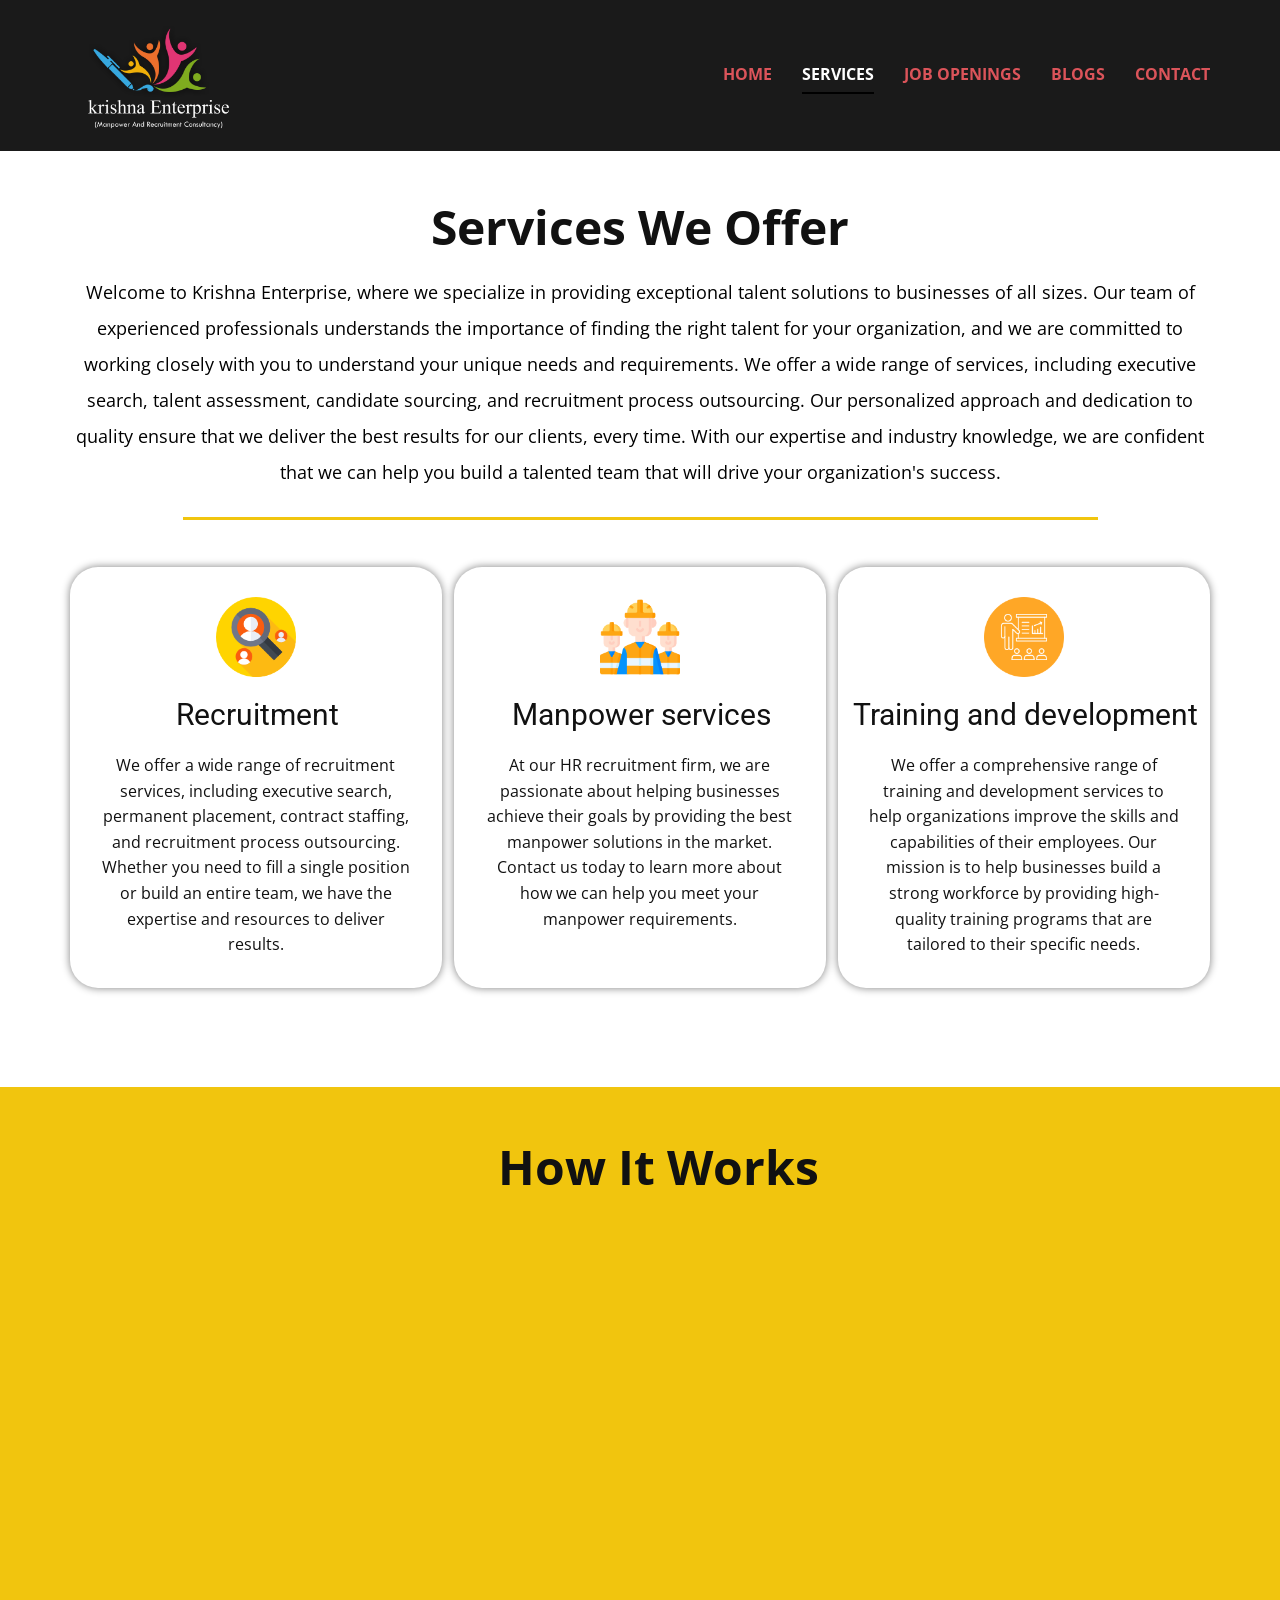
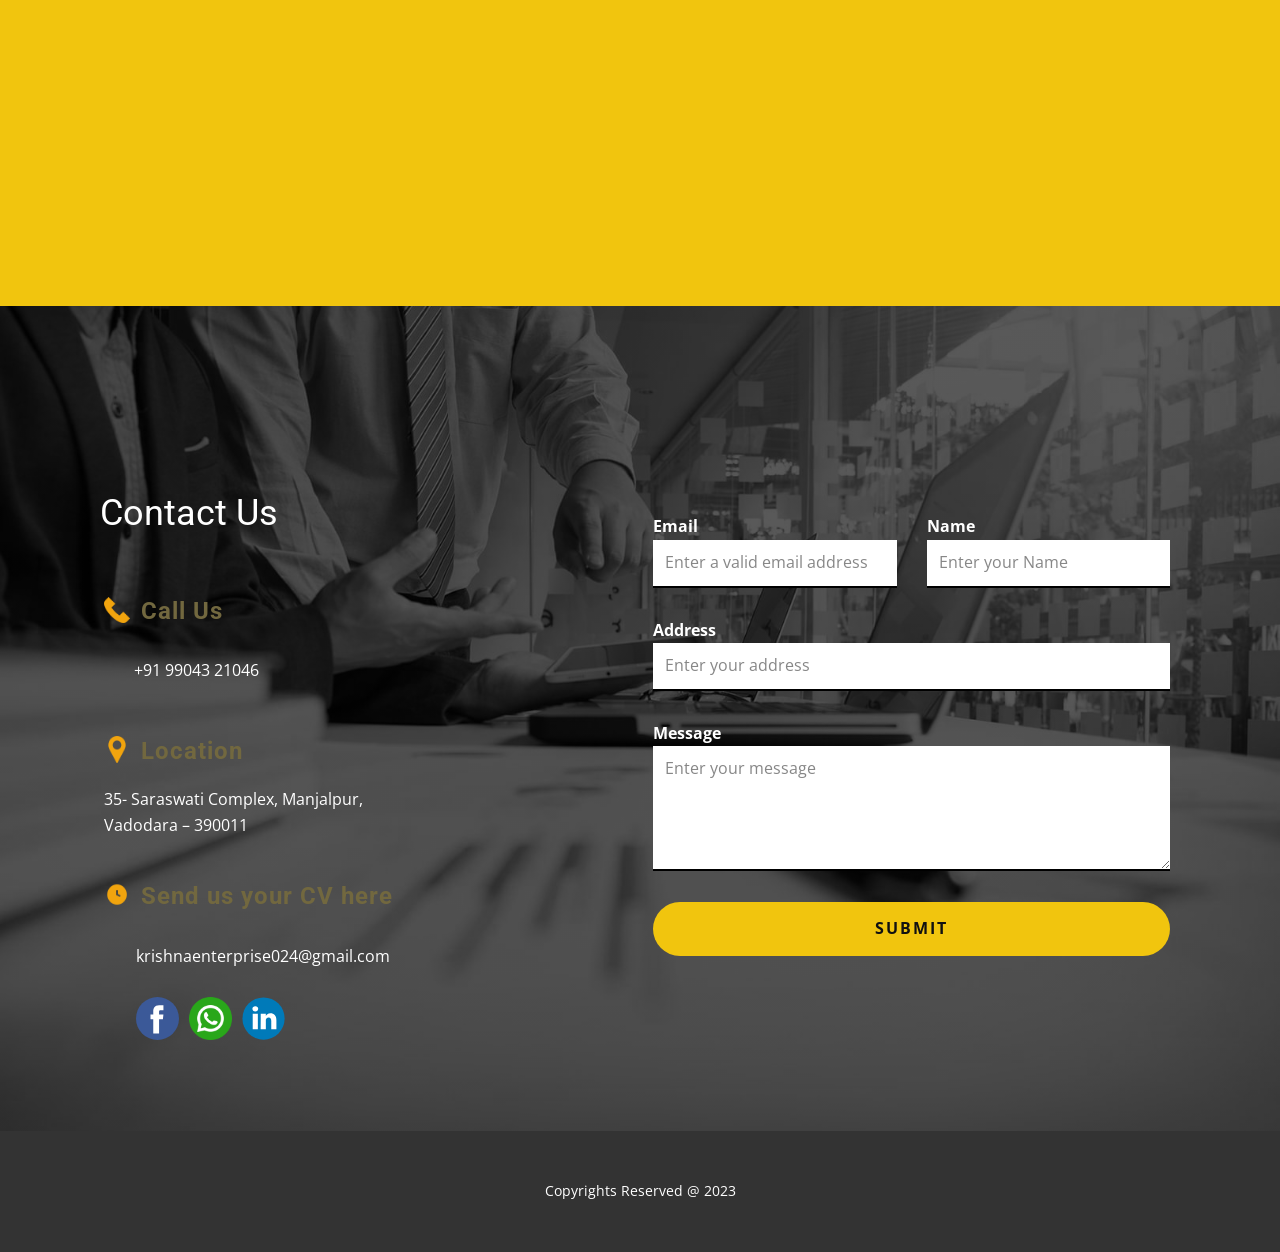
<file: Services.html>
<!DOCTYPE html>
<html style="font-size: 16px;" lang="en"><head>
    <meta name="viewport" content="width=device-width, initial-scale=1.0">
    <meta charset="utf-8">
    <meta name="keywords" content="">
    <meta name="description" content="">
    <title>Services</title>
    <link rel="stylesheet" href="nicepage.css" media="screen">
<link rel="stylesheet" href="Services.css" media="screen">
    <script class="u-script" type="text/javascript" src="jquery.js" defer=""></script>
    <script class="u-script" type="text/javascript" src="nicepage.js" defer=""></script>
    <meta name="generator" content="Nicepage 5.15.1, nicepage.com">
    <meta name="referrer" content="origin">
    <link id="u-theme-google-font" rel="stylesheet" href="https://fonts.googleapis.com/css?family=Roboto:100,100i,300,300i,400,400i,500,500i,700,700i,900,900i|Open+Sans:300,300i,400,400i,500,500i,600,600i,700,700i,800,800i">
    
    
    
    
    
    
    <script type="application/ld+json">{
		"@context": "http://schema.org",
		"@type": "Organization",
		"name": "Krishna Enterprise"
}</script>
    <meta name="theme-color" content="#478ac9">
    <meta property="og:title" content="Services">
    <meta property="og:description" content="">
    <meta property="og:type" content="website">
  <meta data-intl-tel-input-cdn-path="intlTelInput/"></head>
  <body class="u-body u-overlap u-xl-mode" data-lang="en"><header class="u-black u-clearfix u-header" id="sec-b491" data-animation-name="" data-animation-duration="0" data-animation-delay="0" data-animation-direction=""><div class="u-clearfix u-sheet u-sheet-1">
        <nav class="u-menu u-menu-one-level u-offcanvas u-menu-1">
          <div class="menu-collapse" style="font-size: 1rem; letter-spacing: 0px; font-weight: 700; text-transform: uppercase;">
            <a class="u-button-style u-custom-active-border-color u-custom-border u-custom-border-color u-custom-borders u-custom-hover-border-color u-custom-left-right-menu-spacing u-custom-padding-bottom u-custom-text-active-color u-custom-text-color u-custom-text-hover-color u-custom-top-bottom-menu-spacing u-nav-link u-text-active-palette-1-base u-text-hover-palette-2-base" href="#">
              <svg class="u-svg-link" viewBox="0 0 24 24"><use xmlns:xlink="http://www.w3.org/1999/xlink" xlink:href="#menu-hamburger"></use></svg>
              <svg class="u-svg-content" version="1.1" id="menu-hamburger" viewBox="0 0 16 16" x="0px" y="0px" xmlns:xlink="http://www.w3.org/1999/xlink" xmlns="http://www.w3.org/2000/svg"><g><rect y="1" width="16" height="2"></rect><rect y="7" width="16" height="2"></rect><rect y="13" width="16" height="2"></rect>
</g></svg>
            </a>
          </div>
          <div class="u-custom-menu u-nav-container">
            <ul class="u-nav u-spacing-30 u-unstyled u-nav-1"><li class="u-nav-item"><a class="u-border-2 u-border-active-black u-border-hover-grey-50 u-border-no-left u-border-no-right u-border-no-top u-button-style u-nav-link u-text-active-white u-text-hover-palette-4-dark-1 u-text-palette-2-base" href="Krishna-Enterprise.html" style="padding: 10px 0px;">Home</a>
</li><li class="u-nav-item"><a class="u-border-2 u-border-active-black u-border-hover-grey-50 u-border-no-left u-border-no-right u-border-no-top u-button-style u-nav-link u-text-active-white u-text-hover-palette-4-dark-1 u-text-palette-2-base" href="Services.html" target="_blank" style="padding: 10px 0px;">Services</a>
</li><li class="u-nav-item"><a class="u-border-2 u-border-active-black u-border-hover-grey-50 u-border-no-left u-border-no-right u-border-no-top u-button-style u-nav-link u-text-active-white u-text-hover-palette-4-dark-1 u-text-palette-2-base" href="Current-Openings.html" target="_blank" style="padding: 10px 0px;">Job Openings</a>
</li><li class="u-nav-item"><a class="u-border-2 u-border-active-black u-border-hover-grey-50 u-border-no-left u-border-no-right u-border-no-top u-button-style u-nav-link u-text-active-white u-text-hover-palette-4-dark-1 u-text-palette-2-base" href="Blogs.html" target="_blank" style="padding: 10px 0px;">Blogs</a>
</li><li class="u-nav-item"><a class="u-border-2 u-border-active-black u-border-hover-grey-50 u-border-no-left u-border-no-right u-border-no-top u-button-style u-nav-link u-text-active-white u-text-hover-palette-4-dark-1 u-text-palette-2-base" href="Krishna-Enterprise.html#carousel_1133" style="padding: 10px 0px;">Contact</a>
</li></ul>
          </div>
          <div class="u-custom-menu u-nav-container-collapse">
            <div class="u-black u-container-style u-inner-container-layout u-opacity u-opacity-95 u-sidenav">
              <div class="u-inner-container-layout u-sidenav-overflow">
                <div class="u-menu-close"></div>
                <ul class="u-align-center u-nav u-popupmenu-items u-unstyled u-nav-2"><li class="u-nav-item"><a class="u-button-style u-nav-link" href="Krishna-Enterprise.html">Home</a>
</li><li class="u-nav-item"><a class="u-button-style u-nav-link" href="Services.html" target="_blank">Services</a>
</li><li class="u-nav-item"><a class="u-button-style u-nav-link" href="Current-Openings.html" target="_blank">Job Openings</a>
</li><li class="u-nav-item"><a class="u-button-style u-nav-link" href="Blogs.html" target="_blank">Blogs</a>
</li><li class="u-nav-item"><a class="u-button-style u-nav-link" href="Krishna-Enterprise.html#carousel_1133">Contact</a>
</li></ul>
              </div>
            </div>
            <div class="u-black u-menu-overlay u-opacity u-opacity-70"></div>
          </div>
        </nav>
        <img class="u-image u-image-contain u-image-default u-image-1" src="images/KrishnaEnterpriseNewLogo.png" alt="" data-image-width="5780" data-image-height="4334">
      </div><style class="u-sticky-style" data-style-id="58d7">.u-sticky-fixed.u-sticky-58d7:before, .u-body.u-sticky-fixed .u-sticky-58d7:before {
borders: top right bottom left !important; border-color: #404040 !important; border-width: 2px !important
}</style></header>
    <section class="u-clearfix u-valign-middle u-section-1" id="carousel_afbb">
      <div class="u-align-center u-container-style u-expanded-width u-group u-shape-rectangle u-white u-group-1">
        <div class="u-container-layout u-container-layout-1">
          <h2 class="u-custom-font u-text u-text-default u-text-font u-text-1">Services We Offer</h2>
          <p class="u-text u-text-black u-text-2"> Welcome to Krishna Enterprise, where we specialize in providing exceptional talent solutions to businesses of all sizes. Our team of experienced professionals understands the importance of finding the right talent for your organization, and we are committed to working closely with you to understand your unique needs and requirements. We offer a wide range of services, including executive search, talent assessment, candidate sourcing, and recruitment process outsourcing. Our personalized approach and dedication to quality ensure that we deliver the best results for our clients, every time. With our expertise and industry knowledge, we are confident that we can help you build a talented team that will drive your organization's success.</p>
        </div>
      </div>
    </section>
    <section class="u-align-center u-clearfix u-section-2" id="sec-4055">
      <div class="u-align-left u-clearfix u-sheet u-sheet-1">
        <div class="u-border-3 u-border-palette-3-base u-line u-line-horizontal u-line-1" data-animation-name="customAnimationIn" data-animation-duration="1000"></div>
        <div class="u-expanded-width u-list u-list-1">
          <div class="u-repeater u-repeater-1">
            <div class="u-container-style u-hover-feature u-list-item u-radius-28 u-repeater-item u-shape-round u-list-item-1">
              <div class="u-container-layout u-similar-container u-container-layout-1"><span class="u-file-icon u-icon u-icon-1"><img src="images/1309308.png" alt=""></span>
                <h3 class="u-align-center u-text u-text-1"> Recruitment</h3>
                <p class="u-align-center u-text u-text-2"> We offer a wide range of recruitment services, including executive search, permanent placement, contract staffing, and recruitment process outsourcing. Whether you need to fill a single position or build an entire team, we have the expertise and resources to deliver results.</p>
              </div>
            </div>
            <div class="u-align-center u-container-style u-hover-feature u-list-item u-radius-28 u-repeater-item u-shape-round u-list-item-2">
              <div class="u-container-layout u-similar-container u-container-layout-2"><span class="u-file-icon u-icon u-icon-2"><img src="images/4490380.png" alt=""></span>
                <h3 class="u-align-center u-text u-text-3"> Manpower services</h3>
                <p class="u-align-center u-text u-text-4"> At our HR recruitment firm, we are passionate about helping businesses achieve their goals by providing the best manpower solutions in the market. Contact us today to learn more about how we can help you meet your manpower requirements.</p>
              </div>
            </div>
            <div class="u-container-style u-hover-feature u-list-item u-radius-28 u-repeater-item u-shape-round u-list-item-3">
              <div class="u-container-layout u-similar-container u-container-layout-3"><span class="u-file-icon u-icon u-icon-3"><img src="images/9300323.png" alt=""></span>
                <h3 class="u-align-center u-text u-text-5"> Training and development</h3>
                <p class="u-align-center u-text u-text-6"> We offer a comprehensive range of training and development services to help organizations improve the skills and capabilities of their employees. Our mission is to help businesses build a strong workforce by providing high-quality training programs that are tailored to their specific needs.</p>
              </div>
            </div>
          </div>
        </div>
      </div>
      
      
      
    </section>
    <section class="skrollable u-clearfix u-palette-3-base u-parallax u-section-3" id="carousel_9758">
      <div class="u-clearfix u-sheet u-sheet-1">
        <h2 class="u-custom-font u-text u-text-font u-text-1">How It Works</h2>
        <div class="u-clearfix u-gutter-30 u-layout-wrap u-layout-wrap-1">
          <div class="u-gutter-0 u-layout">
            <div class="u-layout-col">
              <div class="u-size-30">
                <div class="u-layout-row">
                  <div class="u-align-left u-container-align-center u-container-style u-layout-cell u-left-cell u-opacity u-opacity-85 u-size-30 u-white u-layout-cell-1" data-animation-name="flipIn" data-animation-duration="2000" data-animation-direction="X">
                    <div class="u-border-2 u-border-grey-15 u-container-layout u-valign-middle u-container-layout-1"><span class="u-align-center u-file-icon u-icon u-icon-1"><img src="images/8999003.png" alt=""></span>
                      <h4 class="u-align-center u-text u-text-2">HR Manpower Consultant</h4>
                      <p class="u-align-center u-text u-text-3">Analyzing a​nd forecasting manpower needs of the company.</p>
                    </div>
                  </div>
                  <div class="u-align-left u-container-align-center u-container-style u-layout-cell u-opacity u-opacity-50 u-right-cell u-size-30 u-white u-layout-cell-2" data-animation-name="flipIn" data-animation-duration="2000" data-animation-direction="X">
                    <div class="u-border-2 u-border-grey-15 u-container-layout u-valign-middle u-container-layout-2"><span class="u-align-center u-file-icon u-icon u-icon-2"><img src="images/2390191.png" alt=""></span>
                      <h4 class="u-align-center u-text u-text-4">Business needs</h4>
                      <p class="u-align-center u-text u-text-5"> Provides
customized human resources who fulfil all prerequisite of organizations.</p>
                    </div>
                  </div>
                </div>
              </div>
              <div class="u-size-30">
                <div class="u-layout-row">
                  <div class="u-align-left u-container-align-center u-container-style u-layout-cell u-left-cell u-opacity u-opacity-50 u-size-30 u-white u-layout-cell-3" data-animation-name="flipIn" data-animation-duration="2000" data-animation-direction="X">
                    <div class="u-border-2 u-border-grey-15 u-container-layout u-valign-middle u-container-layout-3"><span class="u-align-center u-file-icon u-icon u-icon-3"><img src="images/1924630.png" alt=""></span>
                      <h4 class="u-align-center u-text u-text-6">Direct Placements</h4>
                      <p class="u-align-center u-text u-text-7"> Identifying
or hiring staff who fulfil industry wants.</p>
                    </div>
                  </div>
                  <div class="u-align-left u-container-align-center u-container-style u-layout-cell u-opacity u-opacity-85 u-right-cell u-size-30 u-white u-layout-cell-4" data-animation-name="flipIn" data-animation-duration="2000" data-animation-direction="X">
                    <div class="u-border-2 u-border-grey-15 u-container-layout u-valign-middle u-container-layout-4"><span class="u-align-center u-file-icon u-icon u-icon-4"><img src="images/4514965.png" alt=""></span>
                      <h4 class="u-align-center u-text u-text-8">AMC Contract</h4>
                      <p class="u-align-center u-text u-text-9"> Annual
maintenance charges including HR recruiter package, dialler charges, portal charges,
etc. will be bare by us.</p>
                    </div>
                  </div>
                </div>
              </div>
            </div>
          </div>
        </div>
      </div>
    </section>
    <section class="u-clearfix u-image u-shading u-section-4" id="sec-9758" data-image-width="1620" data-image-height="1080">
      <div class="u-clearfix u-sheet u-sheet-1">
        <div class="u-clearfix u-expanded-width u-gutter-0 u-layout-wrap u-layout-wrap-1">
          <div class="u-layout">
            <div class="u-layout-row">
              <div class="u-align-left u-container-style u-layout-cell u-left-cell u-size-27-xl u-size-29-lg u-size-29-md u-size-29-sm u-size-29-xs u-layout-cell-1">
                <div class="u-container-layout u-container-layout-1">
                  <h2 class="u-text u-text-1">Contact Us</h2>
                  <div class="u-list u-list-1">
                    <div class="u-repeater u-repeater-1">
                      <div class="u-container-style u-list-item u-repeater-item u-shape-rectangle">
                        <div class="u-container-layout u-similar-container u-container-layout-2">
                          <h5 class="u-text u-text-2"><span class="u-file-icon u-icon u-text-palette-3-base u-icon-1"><img src="images/1082334-3da3ecc0.png" alt=""></span>&nbsp;Call Us
                          </h5>
                          <p class="u-text u-text-white u-text-3">
                            <a class="u-active-none u-border-none u-btn u-button-style u-hover-palette-2-base u-none u-text-white u-btn-1" href="tel:+91 99043 21046">+91 99043 21046</a>
                          </p>
                        </div>
                      </div>
                      <div class="u-container-style u-list-item u-repeater-item u-shape-rectangle">
                        <div class="u-container-layout u-similar-container u-container-layout-3">
                          <h5 class="u-text u-text-4"><span class="u-file-icon u-icon u-text-palette-3-base u-icon-2"><img src="images/205d33fb-71c4-40dc-a07f-7a1273e85973-a71d61bb.png" alt=""></span>&nbsp;Location
                          </h5>
                          <p class="u-text u-text-white u-text-5"> 35- Saraswati Complex, Manjalpur,&nbsp;<br>Vadodara – 390011&nbsp;
                          </p>
                        </div>
                      </div>
                      <div class="u-container-style u-list-item u-repeater-item u-shape-rectangle">
                        <div class="u-container-layout u-similar-container u-container-layout-4">
                          <h5 class="u-text u-text-6"><span class="u-file-icon u-icon u-text-palette-3-base u-icon-3"><img src="images/2791568-72648669.png" alt=""></span>&nbsp;Send us your CV here
                          </h5>
                          <p class="u-text u-text-white u-text-7">
                            <a class="u-active-none u-border-2 u-border-hover-palette-2-base u-btn u-button-style u-hover-palette-2-base u-none u-text-hover-white u-text-white u-btn-2" href="mailto:krishnaenterprise024@gmail.com?subject=CXCSC">krishnaenterprise024@gmail.com</a>
                          </p>
                        </div>
                      </div>
                    </div>
                  </div>
                  <div class="u-social-icons u-spacing-10 u-social-icons-1">
                    <a class="u-social-url" title="facebook" target="_blank" href="https://www.facebook.com/people/Krishna-Enterprise/100070445171619/?mibextid=LQQJ4d"><span class="u-icon u-social-facebook u-social-icon u-icon-4"><svg class="u-svg-link" preserveAspectRatio="xMidYMin slice" viewBox="0 0 112.196 112.196" style=""><use xmlns:xlink="http://www.w3.org/1999/xlink" xlink:href="#svg-d5cb"></use></svg><svg class="u-svg-content" viewBox="0 0 112.196 112.196" x="0px" y="0px" id="svg-d5cb" style="enable-background:new 0 0 112.196 112.196;"><g><circle style="fill:currentColor;" cx="56.098" cy="56.098" r="56.098"></circle><path style="fill:#FFFFFF;" d="M70.201,58.294h-10.01v36.672H45.025V58.294h-7.213V45.406h7.213v-8.34   c0-5.964,2.833-15.303,15.301-15.303L71.56,21.81v12.51h-8.151c-1.337,0-3.217,0.668-3.217,3.513v7.585h11.334L70.201,58.294z"></path>
</g></svg></span>
                    </a>
                    <a class="u-social-url" target="_blank" data-type="Instagram" title="WhatsApp" href="https://wa.me/message/Q7PFJWTNB6M3N1?src=qr"><span class="u-file-icon u-icon u-social-icon u-social-instagram u-icon-5"><img src="images/3670051.png" alt=""></span>
                    </a>
                    <a class="u-social-url" target="_blank" data-type="LinkedIn" title="https://www.linkedin.com/in/krishna-enterprise-a0a1551a4/" href="https://www.linkedin.com/in/krishna-enterprise-a0a1551a4/"><span class="u-icon u-social-icon u-social-linkedin u-icon-6"><svg class="u-svg-link" preserveAspectRatio="xMidYMin slice" viewBox="0 0 112 112" style=""><use xmlns:xlink="http://www.w3.org/1999/xlink" xlink:href="#svg-4d48"></use></svg><svg class="u-svg-content" viewBox="0 0 112 112" x="0" y="0" id="svg-4d48"><circle fill="currentColor" cx="56.1" cy="56.1" r="55"></circle><path fill="#FFFFFF" d="M41.3,83.7H27.9V43.4h13.4V83.7z M34.6,37.9L34.6,37.9c-4.6,0-7.5-3.1-7.5-7c0-4,3-7,7.6-7s7.4,3,7.5,7
            C42.2,34.8,39.2,37.9,34.6,37.9z M89.6,83.7H76.2V62.2c0-5.4-1.9-9.1-6.8-9.1c-3.7,0-5.9,2.5-6.9,4.9c-0.4,0.9-0.4,2.1-0.4,3.3v22.5
            H48.7c0,0,0.2-36.5,0-40.3h13.4v5.7c1.8-2.7,5-6.7,12.1-6.7c8.8,0,15.4,5.8,15.4,18.1V83.7z"></path></svg></span>
                    </a>
                  </div>
                </div>
              </div>
              <div class="u-container-style u-layout-cell u-right-cell u-size-31-lg u-size-31-md u-size-31-sm u-size-31-xs u-size-33-xl u-layout-cell-2">
                <div class="u-container-layout u-valign-middle-xl u-container-layout-5">
                  <div class="u-expanded-width-md u-expanded-width-sm u-expanded-width-xs u-form u-form-1">
                    <form action="https://forms.nicepagesrv.com/v2/form/process" class="u-clearfix u-form-spacing-30 u-form-vertical u-inner-form" style="padding: 10px" source="email" name="form">
                      <div class="u-form-email u-form-group u-form-partition-factor-2 u-form-group-1">
                        <label for="email-319a" class="u-label u-label-1">Email</label>
                        <input type="email" placeholder="Enter a valid email address" id="email-319a" name="email" class="u-border-2 u-border-black u-border-no-left u-border-no-right u-border-no-top u-input u-input-rectangle u-text-body-color u-input-1" required="required">
                      </div>
                      <div class="u-form-group u-form-name u-form-partition-factor-2 u-form-group-2">
                        <label for="name-319a" class="u-label u-label-2">Name</label>
                        <input type="text" placeholder="Enter your Name" id="name-319a" name="name" class="u-border-2 u-border-black u-border-no-left u-border-no-right u-border-no-top u-input u-input-rectangle u-text-body-color u-input-2" required="">
                      </div>
                      <div class="u-form-address u-form-group u-form-group-3">
                        <label for="address-452f" class="u-label u-label-3">Address</label>
                        <input type="text" placeholder="Enter your address" id="address-452f" name="address" class="u-border-2 u-border-black u-border-no-left u-border-no-right u-border-no-top u-input u-input-rectangle u-text-body-color u-input-3" required="">
                      </div>
                      <div class="u-form-group u-form-message u-form-group-4">
                        <label for="message-319a" class="u-label u-label-4">Message</label>
                        <textarea placeholder="Enter your message" rows="4" cols="50" id="message-319a" name="message" class="u-border-2 u-border-black u-border-no-left u-border-no-right u-border-no-top u-input u-input-rectangle u-text-body-color u-input-4" required=""></textarea>
                      </div>
                      <div class="u-form-group u-form-submit u-form-group-5">
                        <a href="#" class="u-active-white u-border-none u-btn u-btn-round u-btn-submit u-button-style u-hover-white u-palette-3-base u-radius-50 u-btn-3">Submit</a>
                        <input type="submit" value="submit" class="u-form-control-hidden">
                      </div>
                      <div class="u-form-send-message u-form-send-success"> Thank you! Your message has been sent. </div>
                      <div class="u-form-send-error u-form-send-message"> Unable to send your message. Please fix errors then try again. </div>
                      <input type="hidden" value="" name="recaptchaResponse">
                      <input type="hidden" name="formServices" value="b709db4d-727c-1418-c6e1-8e6d5b28fa16">
                    </form>
                  </div>
                </div>
              </div>
            </div>
          </div>
        </div>
      </div>
    </section>
    <style class="u-overlap-style">.u-overlap:not(.u-sticky-scroll) .u-header {
background-color: #1a1a1a !important
}</style>
    
    
    
    <footer class="u-align-center u-clearfix u-footer u-grey-80 u-footer" id="sec-ae39"><div class="u-clearfix u-sheet u-sheet-1">
        <p class="u-small-text u-text u-text-variant u-text-1">Copyrights Reserved @ 2023</p>
      </div></footer>
   
</body></html>
</file>
